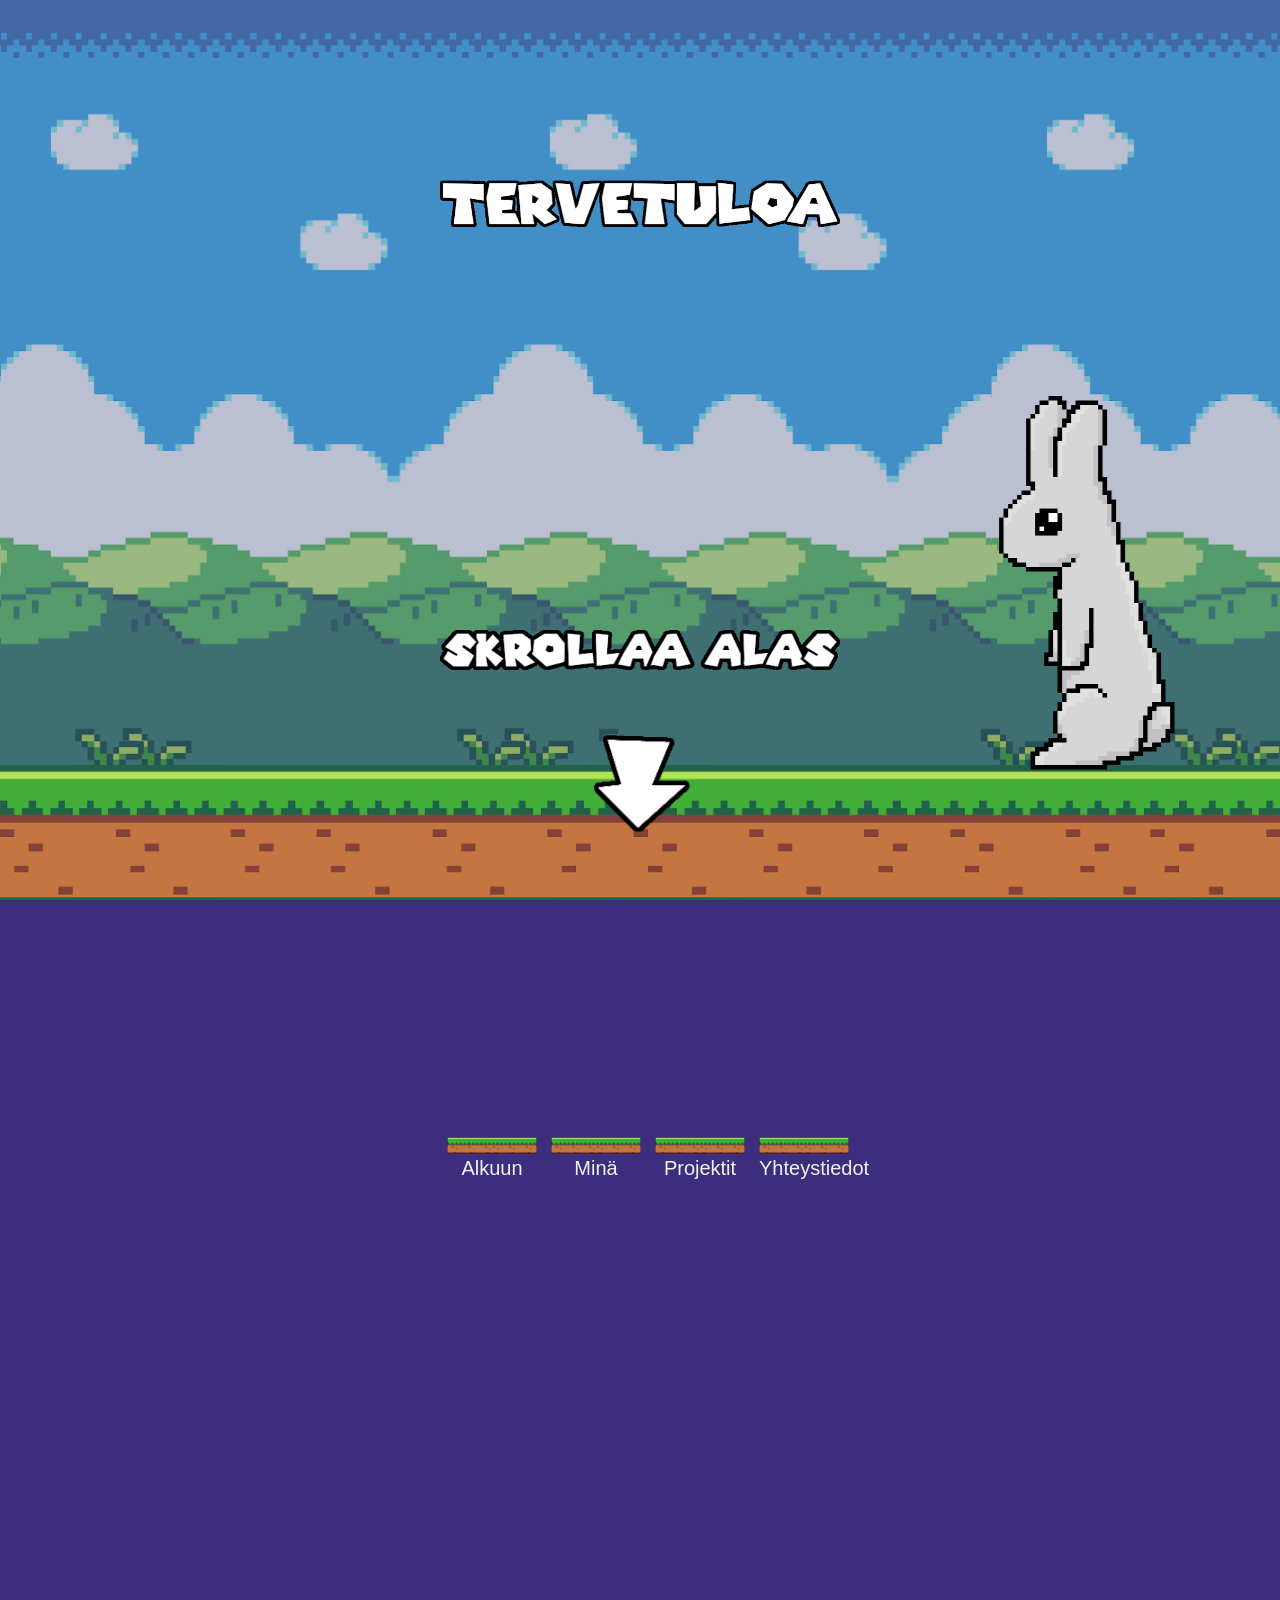
<file: Index.html>
﻿<!DOCTYPE html>
<html lang="en">
<head>
    <meta name="viewport" content="width=device-width, initial-scale=1.0, maximum-scale=0.75, minimum-scale=0.75">
    <title>Siiri Helin</title>

    <style>
        /* Place the navbar at the bottom of the page, and make it stick */
        .navbar {
            /*background-color: #*/
            overflow: hidden;
            position: fixed;
            bottom: 0;
            width: 100%;
            text-align: center;
            left: calc(50vw - 150pt);
        }

            /* Style the links inside the navigation bar */
            .navbar a {
                background: url("img/taso.png");
                background-size: contain;
                background-repeat: no-repeat;
                float: left;
                display: block;
                color: #f2f2f2;
                text-align: center;
                width: 10vh;
                padding: 20px 0px 20px 0px;
                margin-left: 7px;
                margin-right: 7px;
                text-decoration: none;
                font-size: 20px;
            }

                /* Change the color of links on hover */
                .navbar a:hover {
                    background-color: #ddd;
                    color: black;
                }

                /* Add a green background color to the active link */
                .navbar a.active {
                    background-color: #4CAF50;
                    color: white;
                }

            /* Hide the link that should open and close the navbar on small screens */
            .navbar .icon {
                display: none;
            }

        /* When the screen is less than 600 pixels wide, hide all links, except for the first one ("Home"). Show the link that contains should open and close the navbar (.icon) */
        @media screen and (max-width: 600px) {
            /*.navbar a:not(:first-child) {
                display: none;
            }*/

            /*.navbar {
                padding-left: 0%;
                padding-right: 0%;
            }*/

            .navbar a {
                display: none;
            }

                .navbar a.icon {
                    float: left;
                    display: block;
                }
        }

        /* The "responsive" class is added to the navbar with JavaScript when the user clicks on the icon. This class makes the navbar look good on small screens (display the links vertically instead of horizontally) */
        @media screen and (max-width: 600px) {
            .navbar.responsive a.icon {
                /*position: absolute;
                right: 0;*/
                float: left;
                bottom: 0;
            }

            .navbar.responsive a {
                float: none;
                display: block;
                text-align: center;
            }
        }

        body, html {
            margin: 0;
            padding: 0;
            color: #F3F4F5;
            background: #3c2d7f;
            overflow-x: hidden;
            height: 1000vh;
            font-family: 'Montserrat', sans-serif;
            text-size-adjust: none;
            -webkit-text-size-adjust: none;
            -moz-text-size-adjust: none;
            -ms-text-size-adjust: none;
        }

        /*.lax {transition: transform .1s;}*/

        #main {
            opacity: 0;
            transition: opacity 200ms;
        }

            #main.loaded {
                opacity: 1;
            }

        #maisema {
            width: 100vw;
            height: 85vh;
            background: url("img/tausta.jpg");
            background-size: cover;
            position: fixed;
            opacity: 0.7;
            top: 0;
        }

        #maa {
            width: 100vw;
            height: 15vh;
            background: url("img/kävelytaso.png");
            background-size: 250vh;
            position: fixed;
            /*top: 80vh;*/
            bottom: 0vh;
        }

        #pupu {
            width: 100vw;
            height: 50vh;
            background: url(img/pupu.gif) no-repeat center top;
            background-size: 50vh;
            background-repeat: no-repeat;
            position: fixed;
            top: 42vh;
            /*bottom:2vh;*/
            /*left: calc(70vw - 150pt);*/
        }

        #muuri {
            width: 80vh;
            height: 100vh;
            background: url(img/kaksiseinää.png) no-repeat center top;
            /*background-size: 50vh;*/
            background-size: contain;
            background-repeat: no-repeat;
            position: fixed;
            top: 17vh;
            /*bottom:2vh;*/
            left: calc(0 - 150pt);
        }

        #projektirpg {
            background: url(img/projektirpg.gif) no-repeat center top;
            width: 42vh;
            height: 100vh;
            /*background: url(img/korkeaseinä.png) no-repeat center top;*/
            /*background-size: 50vh;*/
            background-size: contain;
            background-repeat: no-repeat;
            position: fixed;
            top: 7vh;
            /*bottom:2vh;*/
            left: calc(0 - 150pt);
        }

        #projektikanitietokanta {
            background: url(img/kanitietokanta.png) no-repeat center top;
            width: 42vh;
            height: 100vh;
            /*background: url(img/korkeaseinä.png) no-repeat center top;*/
            /*background-size: 50vh;*/
            background-size: contain;
            background-repeat: no-repeat;
            position: fixed;
            top: 7vh;
            /*bottom:2vh;*/
            left: calc(0 - 150pt);
        }

        #paperi {
            /*position:fixed;*/
            width: 35vh;
            height: 35vh;
            margin-left: 43vh;
            margin-right: auto;
            margin-top: 7vh;
            margin-bottom: 20vh;
            font-size: large;
            background: url(img/paperi.png) no-repeat center top;
            background-size: contain;
            background-repeat: no-repeat;
        }

        #tervetuloa {
            width: 300pt;
            height: 100pt;
            background: url(img/tervetuloateksti.png) no-repeat center top;
            background-size: contain;
            position: fixed;
            top: 20vh;
            left: calc(50vw - 150pt);
            /*z-index: 200;*/
        }

        #skrollaa {
            width: 300pt;
            height: 100pt;
            background: url(img/skrollaateksti.png) no-repeat center top;
            background-size: contain;
            position: fixed;
            top: 70vh;
            left: calc(50vw - 150pt);
            /*z-index: 200;*/
        }

        #nuoli {
            width: 300pt;
            height: 100pt;
            background: url(img/nuoli.gif) no-repeat center top;
            background-size: contain;
            position: fixed;
            top: 80vh;
            left: calc(50vw - 150pt);
            /*z-index: 200;*/
        }

        #badge {
            /*width: 100vw;
            height: 50vh;
            background: url(img/badge.png) no-repeat center top;
            background-size: 40vh 40vh;
            background-repeat: no-repeat;
            position: fixed;
            top: 10vh;*/
            text-align: center;
            width: 30vh;
            height: 30vh;
            margin-left: 1vh;
            /*margin-right: 5vh;*/
            margin-top: 7vh;
            padding: 3.5vh;
            font-size: 2.2vh;
            background: url(img/badge.png) no-repeat center top;
            position: fixed;
            background-size: contain;
            background-repeat: no-repeat;
        }

        #muuriteksti {
            /*position:fixed;*/
            width: 35vh;
            height: 50vh;
            margin-left: auto;
            margin-right: auto;
            margin-top: 4vh;
            font-size: 2.2vh;
            text-align: center;
        }

        #pilvi {
            width: 100vw;
            height: 33vh;
            background: url("img/pilvi.png");
            background-size: contain;
            background-repeat: no-repeat;
            position: fixed;
            top: 20vh;
            left: calc(20vw - 150pt);
        }

        #github {
            width: 20vh;
            height: 20vh;
            top: 12vh;
            left: 11vh;
            position: fixed;
            /*margin-right:4vh;*/
        }

        #linkedin {
            width: 25vh;
            height: 20vh;
            top: 12vh;
            left: 26vh;
            position: fixed;
            margin-left: 4vh;
        }

        #puhekupla {
            top: 12vh;
            text-align: center;
            width: 50vh;
            height: 60vh;
            margin-left: 1vh;
            margin-top: 7vh;
            padding: 3.5vh;
            color: black;
            font-size: 2.2vh;
            background: url(img/puhekupla.png) no-repeat center top;
            position: fixed;
            background-size: contain;
            background-repeat: no-repeat;
        }

        #esittelykupla {
            top: 12vh;
            text-align: center;
            width: 45vh;
            height: 60vh;
            margin-left: 1vh;
            margin-top: 7vh;
            padding: 3.5vh;
            color: black;
            font-size: 2.2vh;
            background: url(img/esittelykupla.png) no-repeat center top;
            position: fixed;
            background-size: contain;
            background-repeat: no-repeat;
        }

        #kukaolen {
            top: 12vh;
            text-align: center;
            width: 45vh;
            height: 60vh;
            margin-left: 1vh;
            margin-top: 7vh;
            padding: 3.5vh;
            color: black;
            font-size: 2.2vh;
            background: url(img/vapaa-aikakupla.png) no-repeat center top;
            position: fixed;
            background-size: contain;
            background-repeat: no-repeat;
        }

        #projektiesittely {
            top: 52vh;
            text-align: center;
            width: 40vh;
            height: 20vh;
            /*margin-left: 1vh;*/
            margin-top: 7vh;
            padding: 3.5vh;
            color: black;
            font-size: 2.2vh;
            background: url(img/projektiesittely.png) no-repeat center top;
            position: fixed;
            background-size: contain;
            background-repeat: no-repeat;
        }

        #yhteystiedot {
            top: 12vh;
            text-align: center;
            width: 45vh;
            height: 60vh;
            margin-top: 7vh;
            padding: 3.5vh;
            color: black;
            font-size: 2.2vh;
            background: url(img/juoksupuhekupla.png) no-repeat center top;
            position: fixed;
            background-size: contain;
            background-repeat: no-repeat;
        }

        #taidot {
            position: absolute;
            top: 140%;
            /*top: calc(100vw - 150pt);*/
        }
    </style>

    <script src="./lib/lax.min.js"></script>

    <script type="text/javascript">
        window.onload = function () {
            document.getElementById("main").classList.add("loaded")

            lax.setup()

            const update = () => {
                lax.update(window.scrollY)
                window.requestAnimationFrame(update)

            }

            window.requestAnimationFrame(update)
        }
    </script>
    <script>
        window.addEventListener("resize", function () {
            lax.updateElements()
        });
    </script>
</head>

<body>
    <div id="main">
        <div id="header" class="section">

            <div id="maisema"
                 class="lax"
                 data-lax-bg-pos-x="0 0, 10000 -800 | loop=10000">
            </div>

            <div id="maa"
                 class="lax"
                 data-lax-bg-pos-x="0 0, 7000 -8000| loop=7000">
            </div>

            <div id="pupu"
                 data-lax-translate-x="0 350, 1200 -elw"
                 class="lax"></div>

            <div id="tervetuloa" class="lax"
                 data-lax-translate-y="0 0, 300 -elw"></div>

            <div id="skrollaa" class="lax"
                 data-lax-translate-y="0 0, 200 500"></div>

            <div id="nuoli" class="lax"
                 data-lax-translate-y="0 0, 200 350"></div>

            <div id="muuri" data-lax-translate-x="0 4000, 1300 -elw" class="lax">

                <div id="badge">
                    Hei! Nimeni on Siiri.
                    <br />
                    <br />
                    Olen aloitteleva C#-ohjelmoija, jonka intohimona on peliala sekä sulautetut järjestelmät.
                    Valmistuin AW Academyn C#.NET-luokalta joulukuussa 2019 ja työskentelen tällä hetkellä Academic Workilla
                    Junior IT-konsulttina.
                </div>
                <div id="paperi"></div>
            </div>

            <!--<div id="badge"
                 data-lax-translate-x="0 0, 360 -elw"
                 class="lax">
                <div id="oikealla">
                    hihii hehee hohoo huhuu hahaa hihii hehee hohoo huhuu hahaa hihii hehee hohoo huhuu hahaa hihii hehee hohoo huhuu hahaa
                </div>
            </div>-->

            <div id="pilvi"
                 class="lax"
                 data-lax-translate-x="0 8500, 1500 -elw">
                <div id="github">
                    <a href="https://github.com/siirilydia/">
                        <img src="img/GitHub-Mark-120px-plus.png" no-repeat center top height="100" width="100" ; />
                    </a>
                </div>
                <div id="linkedin">
                    <a href="https://www.linkedin.com/in/siiri-helin-358a06174/">
                        <img src="img/LI-In-Bug.png" no-repeat center top height="100" width="100" ; />
                    </a>
                </div>
            </div>

            <a id="taidot"></a>
            <div id="puhekupla" data-lax-translate-x="0 7500, 1600 -elw" class="lax">
                Minulle on tuttua:
                <br />
                <br />
                <br />
                <br />
                <br />
                <br />
                <br />
                <br />
                <br />
                <br />
                <br />
                Työn alla:

            </div>

            <div id="esittelykupla" data-lax-translate-x="0 5500, 2000 -elw" class="lax">
                Päätin vaihtaa IT-alaan tehtyäni 7 vuotta töitä kokkina. Minusta tuntui usein siltä, että en pääse
                hyödyntämään siellä kaikkea potentiaaliani. Rakastan pohtia monimutkaisia ongelmia ja löytää niihin ratkaisuja -
                IT-ala kuulosti minulle täydelliseltä vaihtoehdolta.
                AW Academyyn opiskelijaksi pääseminen olikin yksi elämäni suurimmista saavutuksista.
                <br />
                <br />
                Kokin töistä käteen on jäänyt korkea työmoraali ja oman työpanoksen sekä vastuun arvostaminen.
                Uusi ala tuo toki mukanaan paljon haasteita, mutta niitä minä lähdinkin jahtaamaan. En ole katunut valintaani hetkeäkään
                ja yllätänkin itseni jatkuvasti pohtimasta, että mitä uutta voisin opetella seuraavaksi.
                <br />
                <br />
            </div>

            <div id="kukaolen" data-lax-translate-x="0 7000, 2400 -elw" class="lax">
                Vapaa-aikani kuluu pääosin kotona pupuja paijaten
                ja pelejä pelaten. Pelaan myös säännöllisesti pöytäroolipeliä kavereideni kanssa - se onkin yksi lempiharrastuksistani.
                <br />
                <br />
                10 vuoden kuluttua toivon löytäväni itseni työskentelemässä joko pelien tai sulautettujen järjestelmien parissa. Minua on aina
                kiehtonut erilaiset laitteet ja miten ne toimivat - missä kaikkialla on koodia, jota emme näe? Suosikkipelejäni pelatessa tulee
                myös usein pohdittua, että kuinka paljon työtä tämän eteen on tehty? Ja miten hienoa olisi, jos minä olisinkin se mystinen
                supersankari kaiken takana, joka saa asiat toimimaan kuin taikuudella!
                <br />
                <br />

            </div>
            <div id="projektiesittely" data-lax-translate-x="0 6000, 2700 -elw" class="lax">
                Tässä hieman projekteistani:
            </div>


            <div id="projektirpg" data-lax-translate-x="0 9000, 2800 -elw" class="lax">
                <div id="muuriteksti">
                    <br />
                    <h4>2D RPG-peli</h4>
                    <br />
                    Teknologiat:
                    <br />
                    <br />
                    C#
                    <br />
                    Unity
                    <br />
                    <br />
                    Opiskelua takana: 10 viikkoa
                    <br />
                    <br />
                    <a href="https://github.com/Leftythefish/RPG-Adventure">GitHub</a>
                    <br />
                    <a href="2DRPG.html">Lisätietoja</a>
                    <br />
                </div>
            </div>
            <div id="projektikanitietokanta" data-lax-translate-x="0 10000, 3000 -elw" class="lax">
                <div id="muuriteksti">
                    <br />
                    <h4>Tietokanta kaninkasvattajille</h4>
                    <br />
                    Teknologiat:
                    <br />
                    <br />
                    C# MVC
                    <br />
                    SQL
                    <br />
                    Azure
                    <br />
                    Javascript
                    <br />
                    <br />
                    Opiskelua takana: 14 viikkoa
                    <br />
                    <br />
                    <a href="https://github.com/siirilydia/KaniTietoKanta">GitHub</a>
                    <br />
                    <!--<a href="#" name="skrollaa">Lisätietoja</a>-->
                    <!--<a href="2DRPG.html">Lisätietoja</a>-->

                    <br />
                </div>
            </div>

            <div id="yhteystiedot" data-lax-translate-x="0 15000, 3200 -elw" class="lax">
                <br />
                <br />
                <br />
                <b>Ota yhteyttä!</b>
                <br />
                <br />
                siiri.lydia@hotmail.com
                <br />
                <br />
                +358408448297
                <br />

            </div>
            <div class="navbar lax" id="myNavbar" data-lax-translate-y="100 300, 300 0">
                <a href="javascript:void(0);" onclick="scrollPaska(0,1050)">Alkuun</a>
                <a href="javascript:void(0);" onclick="scrollPaska(0,1828)">Minä</a>
                <a href="javascript:void(0);" onclick="scrollPaska(0,2500)">Projektit</a>
                <a href="javascript:void(0);" onclick="scrollPaska(0,3080)">Yhteystiedot</a>
                <a href="javascript:void(0);" class="icon" onclick="myFunction()">Valikko</a>
            </div>
        </div>
    </div>


    <script>
        function scrollPaska(x, a) {
            window.scrollTo(x, a);
        }

        /* Toggle between adding and removing the "responsive" class to the navbar when the user clicks on the icon */
        function myFunction() {
            var x = document.getElementById("myNavbar");
            if (x.className === "navbar lax") {
                x.className += " responsive";
                
            } else {
                x.className = "navbar lax";
            }

            //myFunction();

        }

    </script>

</body>
</html>
</file>
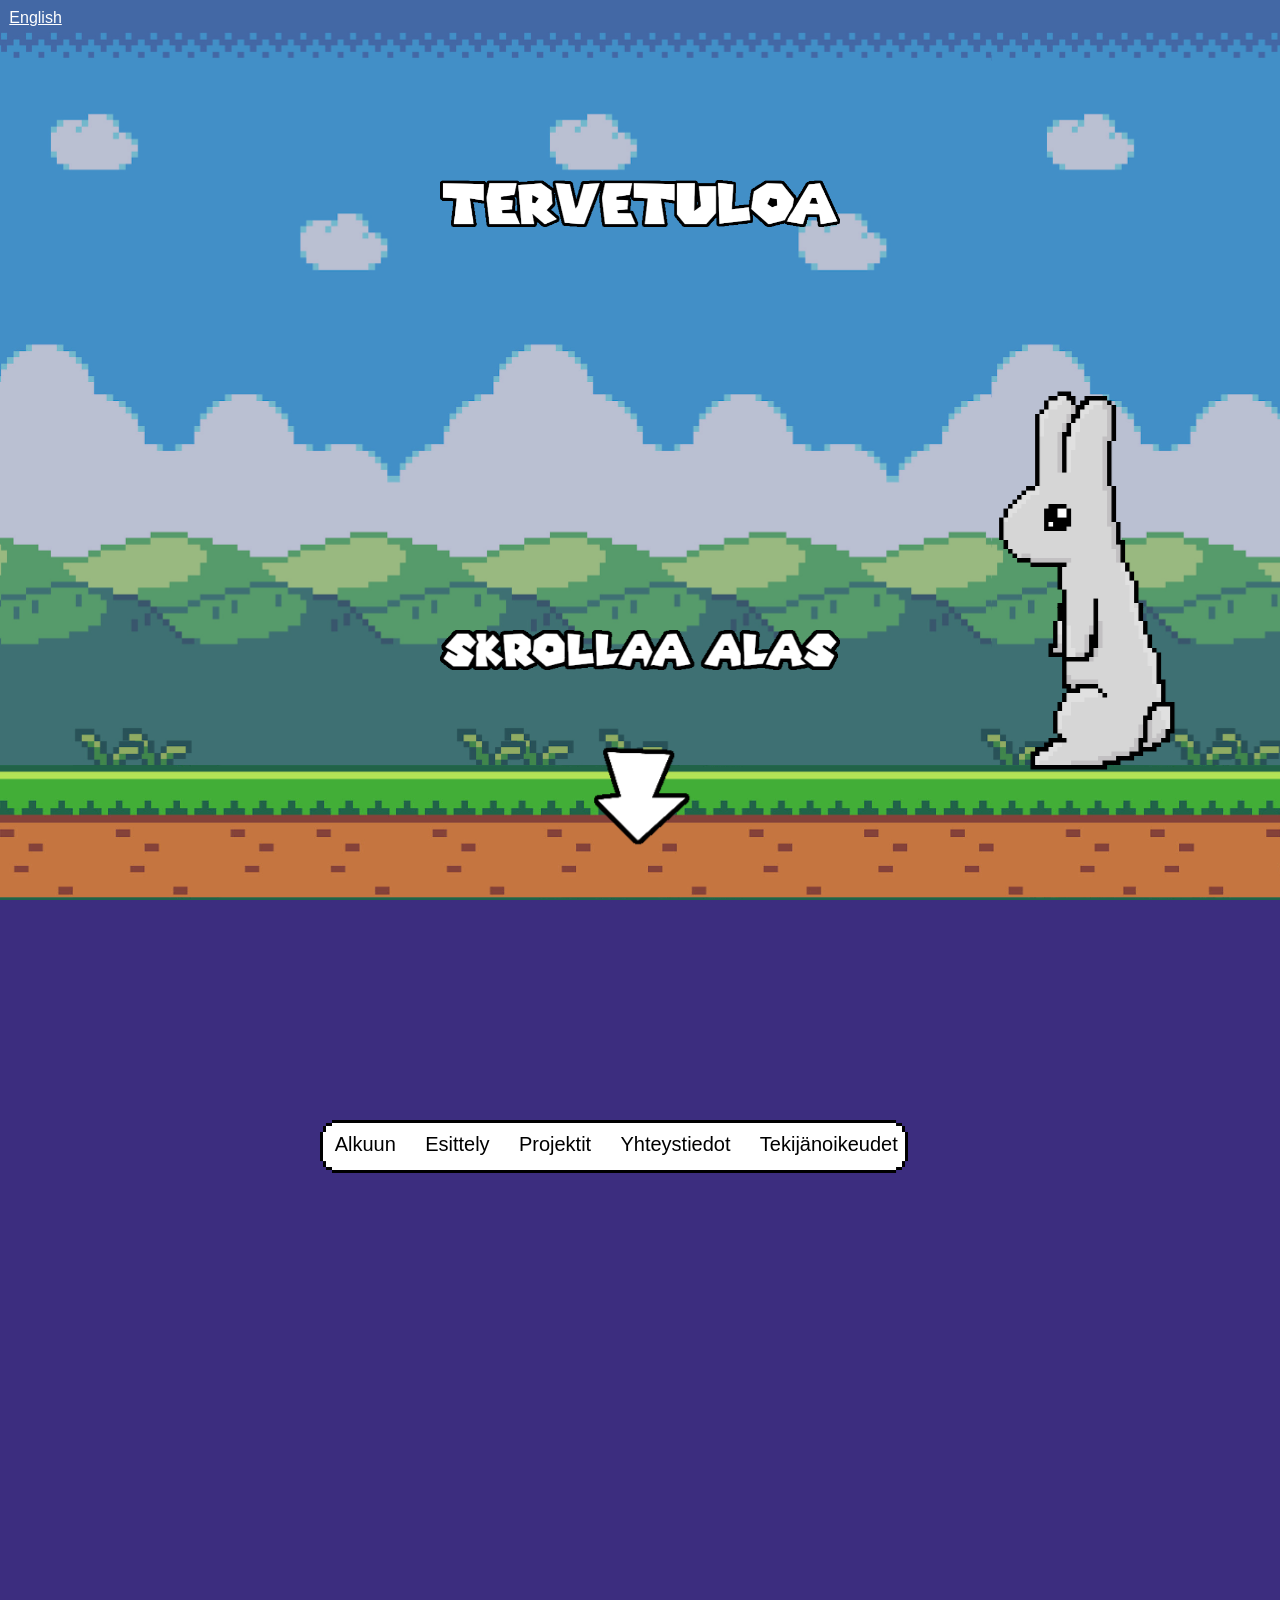
<file: index.html>
﻿<!DOCTYPE html>
<html lang="en">
<head>
    <!-- Global site tag (gtag.js) - Google Analytics -->
    <script async src="https://www.googletagmanager.com/gtag/js?id=UA-159259639-1"></script>
    <script>
        window.dataLayer = window.dataLayer || [];
        function gtag() { dataLayer.push(arguments); }
        gtag('js', new Date());

        gtag('config', 'UA-159259639-1');
    </script>


    <meta name="viewport" content="width=device-width, initial-scale=1.0, maximum-scale=0.75, minimum-scale=0.75">
    <title>Siiri Helin</title>

    <!-- #region Style -->
    <style>
        /* Place the navbar at the bottom of the page, and make it stick */
        .navbar {
            background: url("img/valikko.png");
            background-size: contain;
            background-repeat: no-repeat;
            overflow: hidden;
            position: fixed;
            bottom: 0;
            width: 600pt;
            height: 40pt;
            text-align: center;
            left: calc(50vw - 240pt);
            margin-bottom: 20pt;
        }

            /* Style the links inside the navigation bar */
            .navbar a {
                float: left;
                display: block;
                color: #000000;
                text-align: center;
                padding: 10pt 11pt 3pt 11pt;
                margin-bottom: 20px;
                text-decoration: none;
                font-size: 20px;
            }

                /* Change the color of links on hover */
                .navbar a:hover {
                    /*background-color: #ddd;
                    color: black;*/
                }

                /* Add a green background color to the active link */
                .navbar a.active {
                    /*background-color: #4CAF50;
                    color: white;*/
                }

            /* Hide the link that should open and close the navbar on small screens */
            .navbar .icon {
                display: none;
                padding: 3pt 15pt 3pt 15pt;
                margin-left: 5pt;
                margin-right: 10pt;
            }

        /* When the screen is less than 675 pixels wide, hide all links, except for the first one ("Home"). Show the link that contains should open and close the navbar (.icon) */
        @media screen and (max-width: 675px) {

            .navbar {
                background: none;
                left: 10pt;
                margin-bottom: 10pt;
            }

                .navbar a {
                    display: none;
                }

                    .navbar a.icon {
                        background: url("img/valikkoalas.png");
                        background-size: contain;
                        background-repeat: no-repeat;
                        width: 90pt;
                        height: 35pt;
                        display: block;
                        float: left;
                        padding: 11pt 15pt 11pt 10pt;
                    }
        }

        /* The "responsive" class is added to the navbar with JavaScript when the user clicks on the icon. This class makes the navbar look good on small screens (display the links vertically instead of horizontally) */
        @media screen and (max-width: 675px) {


            .navbar.responsive a {
                width: 90pt;
                float: none;
                display: block;
                text-align: center;
                padding: 10pt 10pt 10pt 14pt;
                margin-bottom: 0pt;
            }

                .navbar.responsive a.icon {
                    background: none;
                    /*float: left;*/
                    display: block;
                    width: 90pt;
                    /*height: 35pt;*/
                    margin-bottom: 0px;
                    /*padding: 10pt 10pt 10pt 10pt;*/
                }

            .navbar.responsive {
                background: url("img/valikkoylös.png");
                background-size: contain;
                background-repeat: no-repeat;
                overflow: hidden;
                position: fixed;
                bottom: 0;
                width: 130pt;
                height: 230pt;
                text-align: center;
                margin-bottom: 10pt;
                padding-top: 15pt;
            }
        }

        body, html {
            margin: 0;
            padding: 0;
            color: #F3F4F5;
            background: #3c2d7f;
            overflow-x: hidden;
            height: 5500px;
            font-family: 'Montserrat', sans-serif;
            text-size-adjust: none;
            -webkit-text-size-adjust: none;
            -moz-text-size-adjust: none;
            -ms-text-size-adjust: none;
        }

        .lax {
            transition: transform .1s;
        }

        #main {
            opacity: 0;
            transition: opacity 200ms;
        }

            #main.loaded {
                opacity: 1;
            }

        #maisema {
            width: 100vw;
            height: 85vh;
            background: url("img/tausta.jpg");
            background-size: cover;
            position: fixed;
            opacity: 0.7;
            top: 0;
        }

        #maa {
            width: 100vw;
            height: 15vh;
            background: url("img/kävelytaso.png");
            background-size: 250vh;
            position: fixed;
            top: 85vh;
        }

        #kieli {
            position: fixed;
            padding: 7pt;
            /*top: calc(100vw - 150pt);*/
        }

            #kieli a {
                color: white;
            }

        #pupu {
            width: 100vw;
            height: 50vh;
            background: url(img/pupu.gif) no-repeat center top;
            background-size: 50vh;
            background-repeat: no-repeat;
            position: fixed;
            top: 42vh;
        }

        #muuri {
            width: 80vh;
            height: 100vh;
            background: url(img/kaksiseinää.png) no-repeat center top;
            background-size: contain;
            background-repeat: no-repeat;
            position: fixed;
            top: 17vh;
            left: calc(0 - 150pt);
        }

        #projektirpg {
            background: url(img/projektirpg.gif) no-repeat center top;
            width: 42vh;
            height: 100vh;
            background-size: contain;
            background-repeat: no-repeat;
            position: fixed;
            top: 7vh;
            left: calc(0 - 150pt);
        }

            #projektirpg a {
                color: #ffffff;
            }

        #projektikanitietokanta {
            background: url(img/kanitietokanta.png) no-repeat center top;
            width: 42vh;
            height: 100vh;
            background-size: contain;
            background-repeat: no-repeat;
            position: fixed;
            top: 7vh;
            left: calc(0 - 150pt);
        }

            #projektikanitietokanta a {
                color: #ffffff;
            }

        #projektiaforismi {
            background: url(img/aforismitausta.gif) no-repeat center top;
            width: 42vh;
            height: 100vh;
            background-size: contain;
            background-repeat: no-repeat;
            position: fixed;
            top: 7vh;
            left: calc(0 - 150pt);
        }

            #projektiaforismi a {
                color: #ffffff;
            }

        #paperi {
            width: 35vh;
            height: 35vh;
            margin-left: 43vh;
            margin-right: auto;
            margin-top: 7vh;
            margin-bottom: 20vh;
            font-size: large;
            background: url(img/paperi.png) no-repeat center top;
            background-size: contain;
            background-repeat: no-repeat;
        }

        #tervetuloa {
            width: 300pt;
            height: 100pt;
            background: url(img/tervetuloateksti.png) no-repeat center top;
            background-size: contain;
            position: fixed;
            top: 20vh;
            left: calc(50vw - 150pt);
        }

        #skrollaa {
            width: 300pt;
            height: 100pt;
            background: url(img/skrollaateksti.png) no-repeat center top;
            background-size: contain;
            position: fixed;
            top: 70vh;
            left: calc(50vw - 150pt);
        }

        #nuoli {
            width: 300pt;
            height: 100pt;
            background: url(img/nuoli.gif) no-repeat center top;
            background-size: contain;
            position: fixed;
            top: 80vh;
            left: calc(50vw - 150pt);
        }

        #badge {
            text-align: center;
            width: 30vh;
            height: 30vh;
            margin-left: 1vh;
            /*margin-right: 5vh;*/
            margin-top: 7vh;
            padding: 3.5vh;
            font-size: 2vh;
            background: url(img/badge.png) no-repeat center top;
            position: fixed;
            background-size: contain;
            background-repeat: no-repeat;
        }

         #badge a {
                color: #ffffff;
            }

        #muuriteksti {
            width: 35vh;
            height: 50vh;
            margin-left: auto;
            margin-right: auto;
            margin-top: 4vh;
            font-size: 2.2vh;
            text-align: center;
        }

        #pilvi {
            width: 100vw;
            height: 33vh;
            background: url("img/pilvi.png");
            background-size: contain;
            background-repeat: no-repeat;
            position: fixed;
            top: 20vh;
            left: calc(20vw - 150pt);
        }

        #github {
            width: 20vh;
            height: 20vh;
            top: 12vh;
            left: 11vh;
            position: fixed;
            /*margin-right:4vh;*/
        }

        #linkedin {
            width: 25vh;
            height: 20vh;
            top: 12vh;
            left: 26vh;
            position: fixed;
            margin-left: 4vh;
        }

        #puhekupla {
            top: 12vh;
            text-align: center;
            width: 50vh;
            height: 60vh;
            margin-left: 1vh;
            margin-top: 7vh;
            padding: 3.5vh;
            color: black;
            font-size: 2.2vh;
            background: url(img/puhekupla.png) no-repeat center top;
            position: fixed;
            background-size: contain;
            background-repeat: no-repeat;
        }

        #esittelykupla {
            top: 12vh;
            text-align: center;
            width: 45vh;
            height: 60vh;
            margin-left: 1vh;
            margin-top: 7vh;
            padding: 3.5vh;
            color: black;
            font-size: 2vh;
            background: url(img/esittelykupla.png) no-repeat center top;
            position: fixed;
            background-size: contain;
            background-repeat: no-repeat;
        }

        #kukaolen {
            top: 12vh;
            text-align: center;
            width: 45vh;
            height: 60vh;
            margin-left: 1vh;
            margin-top: 7vh;
            padding: 3.5vh;
            color: black;
            font-size: 2vh;
            background: url(img/vapaa-aikakupla.png) no-repeat center top;
            position: fixed;
            background-size: contain;
            background-repeat: no-repeat;
        }

        #projektiesittely {
            top: 49vh;
            text-align: center;
            width: 38vh;
            height: 17vh;
            /*margin-left: 2vh;
            margin-right: 2vh;*/
            margin-top: 7vh;
            /*padding: 3.5vh;*/
            padding: 3vh 5vh 10vh 5vh;
            color: black;
            font-size: 2.2vh;
            background: url(img/projektiesittely.png) no-repeat center top;
            position: fixed;
            background-size: contain;
            background-repeat: no-repeat;
        }

        #yhteystiedot {
            top: 12vh;
            text-align: center;
            width: 45vh;
            height: 60vh;
            margin-top: 7vh;
            padding: 3.5vh;
            color: black;
            font-size: 2.2vh;
            background: url(img/juoksupuhekupla.png) no-repeat center top;
            position: fixed;
            background-size: contain;
            background-repeat: no-repeat;
        }

        #taidot {
            position: absolute;
            top: 140%;
            /*top: calc(100vw - 150pt);*/
        }

        .nukkupupe {
            background: url(img/nukkupupu.gif) no-repeat center top;
            width: 35vh;
            height: 35vh;
            background-size: contain;
            background-repeat: no-repeat;
            position: fixed;
            top: 52vh;
            left: calc(90vw - 50pt);
        }

        .nukkupupelove {
            background: url(img/nukkupupulove.gif) no-repeat center top;
            width: 35vh;
            height: 35vh;
            background-size: contain;
            background-repeat: no-repeat;
            position: fixed;
            top: 52vh;
            left: calc(90vw - 50pt);
        }

        .nukkupupelovelove {
            background: url(img/nukkupupulovelove.gif) no-repeat center top;
            width: 35vh;
            height: 35vh;
            background-size: contain;
            background-repeat: no-repeat;
            position: fixed;
            top: 52vh;
            left: calc(90vw - 50pt);
        }
    </style>

    <!-- #endregion -->
    <!-- #region Script -->
    <script src="./lib/lax.min.js"></script>

    <script type="text/javascript">
        window.onload = function () {
            document.getElementById("main").classList.add("loaded")

            lax.setup()

            const update = () => {
                lax.update(window.scrollY)
                window.requestAnimationFrame(update)

            }

            window.requestAnimationFrame(update)
        }
    </script>
    <script>
        window.addEventListener("resize", function () {
            lax.updateElements()
        });
    </script>
    <!-- #endregion -->
</head>

<body>
    <div id="main">
        <div id="header" class="section">

            <div id="maisema"
                 class="lax"
                 data-lax-bg-pos-x="0 0, 10000 -800 | loop=10000">
            </div>

            <div id="maa"
                 class="lax"
                 data-lax-bg-pos-x="0 0, 7000 -8000| loop=7000">
            </div>

            <div id="pupu"
                 data-lax-translate-x="0 350, 1200 -elw"
                 class="lax"></div>

            <div id="tervetuloa" class="lax"
                 data-lax-translate-y="0 0, 300 -600"></div>

            <div id="skrollaa" class="lax"
                 data-lax-translate-y="0 0, 200 600"></div>

            <div id="nuoli" class="lax"
                 data-lax-translate-y="0 0, 200 350"></div>

            <div id="muuri" data-lax-translate-x="0 4000, 1300 -elw" class="lax">

                <div id="badge">
                    Hei! Nimeni on Siiri.
                    <br />
                    <br />
                    Olen juniortason ohjelmoija ja etsin tällä hetkellä ensimmäistä työpaikkaani.
                    Valmistuin AW Academyn C#.NET-luokalta joulukuussa 2019 ja sen jälkeen olen jatkanut itsenäisesti opiskelua mm. C++ ja Arduinon parissa.
                    <br />
                    <br />
                    <a href="/pdf/CV - Siiri Helin (fi).pdf" download>
                        Lataa CV:ni tästä
                    </a>
                </div>
                <div id="paperi"></div>
            </div>

            <!--<div id="badge"
         data-lax-translate-x="0 0, 360 -elw"
         class="lax">
        <div id="oikealla">
            hihii hehee hohoo huhuu hahaa hihii hehee hohoo huhuu hahaa hihii hehee hohoo huhuu hahaa hihii hehee hohoo huhuu hahaa
        </div>
    </div>-->

            <div id="pilvi"
                 class="lax"
                 data-lax-translate-x="0 8500, 1500 -elw">
                <div id="github">
                    <a href="https://github.com/siirilydia/">
                        <img src="img/GitHub-Mark-120px-plus.png" no-repeat center top height="100" width="100" ; />
                    </a>
                </div>
                <div id="linkedin">
                    <a href="https://www.linkedin.com/in/siiri-helin-358a06174/">
                        <img src="img/LI-In-Bug.png" no-repeat center top height="100" width="100" ; />
                    </a>
                </div>
            </div>

            <a id="taidot"></a>
            <div id="puhekupla" data-lax-translate-x="0 7500, 1600 -elw" class="lax">
                Minulle on tuttua:
                <br />
                <br />
                <br />
                <br />
                <br />
                <br />
                <br />
                <br />
                <br />
                <br />
                <br />
                Työn alla:

            </div>

            <div id="esittelykupla" data-lax-translate-x="0 5500, 2000 -elw" class="lax">
                Päätin vaihtaa IT-alaan tehtyäni 7 vuotta töitä kokkina, koska minusta tuntui usein siltä, että en pääse
                hyödyntämään siellä kaikkea potentiaaliani. Rakastan pohtia monimutkaisia ongelmia ja löytää niihin ratkaisuja -
                IT-ala kuulosti minulle täydelliseltä vaihtoehdolta.
                AW Academyyn opiskelijaksi pääseminen olikin yksi elämäni suurimmista saavutuksista.
                <br />
                <br />
                Kokin töistä käteen on jäänyt korkea työmoraali ja oman työpanoksen sekä vastuun arvostaminen.
                Uusi ala tuo toki mukanaan paljon haasteita, mutta niitä minä lähdinkin jahtaamaan. En ole katunut valintaani hetkeäkään
                ja yllätänkin itseni jatkuvasti pohtimasta, että mitä uutta voisin opetella seuraavaksi.
                <br />
                <br />
            </div>

            <div id="kukaolen" data-lax-translate-x="0 7000, 2400 -elw" class="lax">
                Vapaa-aikani kuluu pääosin kotona pupuja paijaten
                ja pelejä pelaten. Yksi lempiharrastuksistani on pöytäroolipelit ja haaveilen myös ratsastuksen aloittamisesta.
                Usko tai älä, olen silti 100% ekstrovertti.
                <br />
                <br />
                Minua on aina kiehtonut erilaisten laitteiden toiminta - missä kaikkialla on koodia, jota emme näe? Pelatessa tulee
                myös usein pohdittua, että kuinka paljon työtä tämän eteen on tehty. Olisi todella hienoa olla itse se koodaaja kaiken takana,
                joka saa asiat toimimaan kuin taikuudella!
                <br />
                <br />
                Viiden vuoden kuluttua toivon löytäneeni it-alalta hyvän suunnan, jossa pääsisin jatkuvasti kehittymään. Peliala
                sekä sulautetut järjestelmät kiinnostavat minua, mutta C#.NET ja SQL ovat olleet myös oikein mukavia työkavereita.
                <br />
                <br />

            </div>
            <div id="projektiesittely" data-lax-translate-x="0 6000, 2700 -elw" class="lax">
                Tässä hieman projekteistani, <br /> lisää löydät GitHubista!
            </div>


            <div id="projektirpg" data-lax-translate-x="0 9000, 2800 -elw" class="lax">
                <div id="muuriteksti">
                    <br />
                    <h4>2D RPG-peli</h4>
                    <br />
                    Teknologiat:
                    <br />
                    <br />
                    C#
                    <br />
                    Unity
                    <br />
                    <br />
                    Opiskelua takana: 10 viikkoa
                    <br />
                    <br />
                    <a href="https://github.com/Leftythefish/RPG-Adventure">GitHub</a>
                    <br />
                    <a href="2DRPG.html">Lisätietoja</a>
                    <br />
                </div>
            </div>
            <div id="projektikanitietokanta" data-lax-translate-x="0 10000, 3000 -elw" class="lax">
                <div id="muuriteksti">
                    <br />
                    <h4>Tietokanta kaninkasvattajille</h4>
                    Teknologiat:
                    <br />
                    <br />
                    C# MVC
                    <br />
                    SQL
                    <br />
                    Azure
                    <br />
                    Javascript
                    <br />
                    <br />
                    Opiskelua takana: 14 viikkoa
                    <br />
                    <br />
                    <a href="https://github.com/siirilydia/KaniTietoKanta">GitHub</a>
                    <br />
                    <a href="Kanitietokanta.html">Lisätietoja</a>
                    <br />
                    <!--<a href="#" name="skrollaa">Lisätietoja</a>-->
                    <!--<a href="2DRPG.html">Lisätietoja</a>-->
                    <br />
                </div>
            </div>
            <div id="projektiaforismi" data-lax-translate-x="0 11000, 3200 -elw" class="lax">
                <div id="muuriteksti">
                    <br />
                    <h4>Aforismigeneraattori</h4>
                    <br />
                    <br />
                    Teknologiat:
                    <br />
                    <br />
                    Arduino Starter Kit
                    <br />
                    Arduino IDE
                    <br />
                    <br />
                    <br />
                    <br />
                    <a href="https://github.com/siirilydia/ArduinoDailyAphorism">GitHub</a>
                    <br />
                    <a href="AforismiGeneraattori.html">Lisätietoja</a>
                    <br />
                    <br />
                </div>
            </div>

            <div id="yhteystiedot" data-lax-translate-x="0 16000, 3400 -elw" class="lax">
                <br />
                <br />
                <b>Ota yhteyttä!</b>
                <br />
                <br />
                <br />
                Sähköposti
                <br />
                <br />
                <a href="mailto:siiri.lydia@hotmail.com">siiri.lydia@hotmail.com</a>
                <br />
                <br />
                Puhelin
                <br />
                <br />
                <a href="tel:+358408448297">+358408448297</a>
                <br />
            </div>

            <div id="nukkupupe" class="lax nukkupupe" data-lax-translate-x="0 16000, 3500 -elw" onclick="paijaaPupua()"></div>

            <div class="navbar lax" id="myNavbar" data-lax-translate-y="100 300, 300 0">
                <a href="javascript:void(0);" onclick="scrollPaska(0,1050)">Alkuun</a>
                <a href="javascript:void(0);" onclick="scrollPaska(0,1828)">Esittely</a>
                <a href="javascript:void(0);" onclick="scrollPaska(0,2500)">Projektit</a>
                <a href="javascript:void(0);" onclick="scrollPaska(0,3290)">Yhteystiedot</a>
                <a href="Tekijänoikeudet.html">Tekijänoikeudet</a>
                <a href="javascript:void(0);" class="icon" onclick="myFunction()">Valikko</a>
            </div>

            <div id="kieli" class="lax" data-lax-translate-y="0 0, 0 0">
                <a href="Index-eng.html">English</a>
            </div>
        </div>
    </div>



    <script>

        function scrollPaska(x, a) {
            window.scrollTo(x, a);
            myFunction();
        }

        /* Toggle between adding and removing the "responsive" class to the navbar when the user clicks on the icon */
        function myFunction() {
            var x = document.getElementById("myNavbar");
            if (x.className === "navbar lax") {
                x.className += " responsive";

            } else {
                x.className = "navbar lax";
            }
        }

        function paijaaPupua() {
            var x = document.getElementById("nukkupupe");
            if (x.className === "lax nukkupupe" || x.className === "lax nukkupupelove") {
                x.className += "love";
            }
            else {
                if (x.className === "lax nukkupupelovelove") {
                    x.className = "lax nukkupupelove";
                }
            }
        }

    </script>

</body>
</html>
</file>
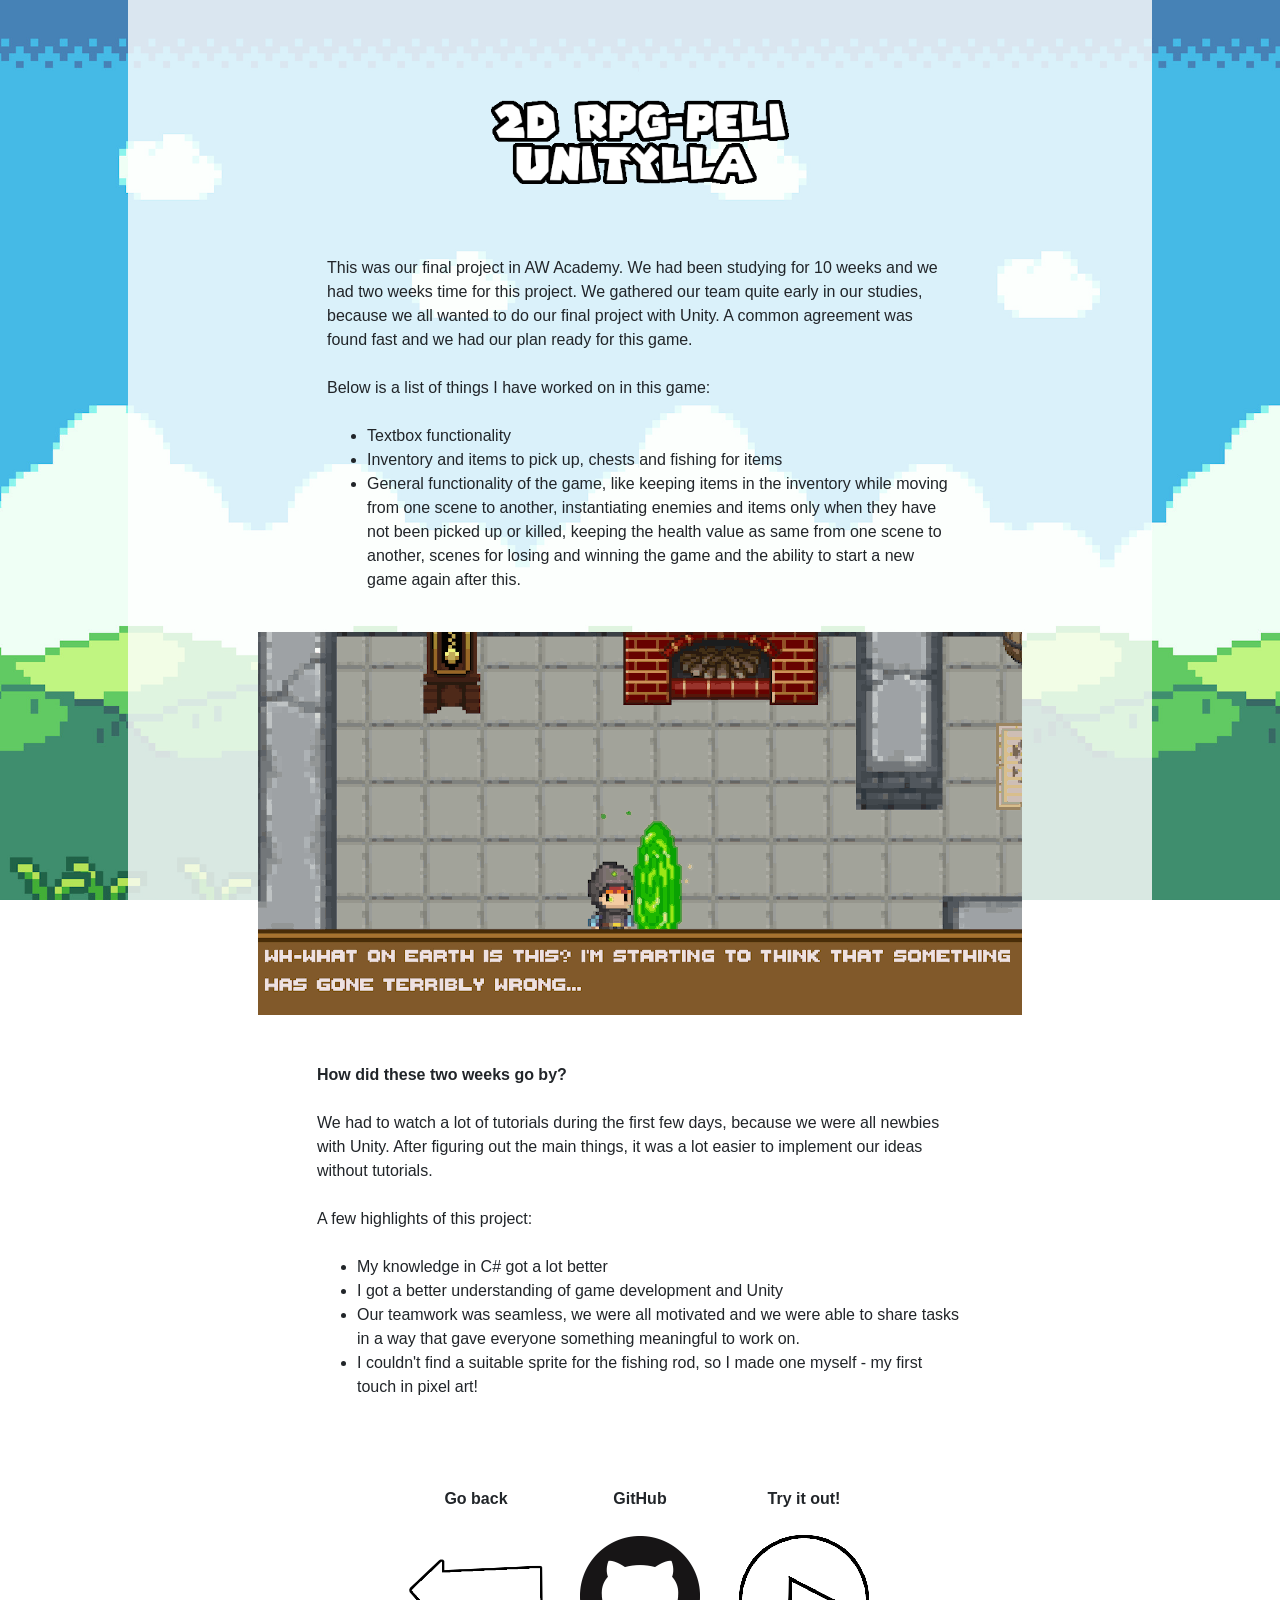
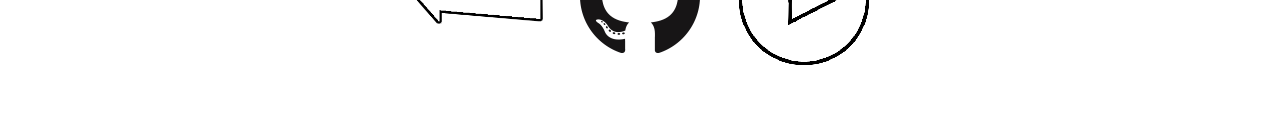
<file: 2DRPG -eng.html>
﻿<!DOCTYPE html>
<html>
<head>
    <meta name="viewport" content="width=device-width, initial-scale=1" />
    <title>2D RPG Game - Siiri Helin</title>
    <link rel="stylesheet" href="https://stackpath.bootstrapcdn.com/bootstrap/4.4.1/css/bootstrap.min.css" integrity="sha384-Vkoo8x4CGsO3+Hhxv8T/Q5PaXtkKtu6ug5TOeNV6gBiFeWPGFN9MuhOf23Q9Ifjh" crossorigin="anonymous">

</head>
<body id="tausta">
    <link href="Taustakuvaharjoitus.css" rel="stylesheet" />
    <div id="content">
        <div class="container">
            <div class="row">
                <div class="col-sm-4"></div>
                <div class="col-sm-4">
                    <img src="img/2drpgotsikko.png" />
                </div>
                <div class="col-sm-4"></div>
            </div>
            <br />
            <br />
            <br />
            <div class="row">
                <div class="col-sm-2"></div>
                <div class="col-md-8">
                    This was our final project in AW Academy. We had been studying for 10 weeks and we had two weeks time for this project. 
                    We gathered our team quite early in our studies, because we all wanted to do our final project with Unity. 
                    A common agreement was found fast and we had our plan ready for this game.
                    <br />
                    <br />
                    Below is a list of things I have worked on in this game:
                    <br />
                    <br />
                    <ul>
                        <li>Textbox functionality</li>
                        <li>Inventory and items to pick up, chests and fishing for items</li>
                        <li>
                            General functionality of the game, like keeping items in the inventory while moving from one scene 
                            to another, instantiating enemies and items only when they have not been picked up or killed, keeping 
                            the health value as same from one scene to another, scenes for losing and winning the game and the ability to 
                            start a new game again after this.
                        </li>
                    </ul>
                    <div class="col-sm-2"></div>
                </div>
                
                <div class="col-sm-12" style="display:table-cell; vertical-align:middle; text-align:center">
                    <br />
                    <img src="img/rpgkuvat.gif" />
                    <br />
                    <br />
                    <br />
                </div>
                <div class="row">
                    <div class="col-sm-2"></div>
                    <div class="col-sm-8">
                        <b>How did these two weeks go by?</b>
                        <br />
                        <br />
                        We had to watch a lot of tutorials during the first few days, because we were all newbies with Unity. 
                        After figuring out the main things, it was a lot easier to implement our ideas without tutorials.
                        <br />
                        <br />
                        A few highlights of this project:
                        <br />
                        <br />
                        <ul>
                            <li>My knowledge in C# got a lot better</li>
                            <li>I got a better understanding of game development and Unity</li>
                            <li>
                                Our teamwork was seamless, we were all motivated and we were able to share tasks in a way that gave 
                                everyone something meaningful to work on.
                            </li>
                            <li>I couldn't find a suitable sprite for the fishing rod, so I made one myself - my first touch in pixel art!</li>
                        </ul>
                        <br />
                        <br />
                        <br />
                      
                     
                    </div>
                </div>
                <div class="col-sm-2"></div>
            </div>
            <div class="row">
                <div class="col-sm-3"></div>
                <div class="col-sm-2" style="text-align:center">
                    <b>Go back</b>
                    <br />
                    <br />
                    <br />
                    <a href="https://siirilydia.com/Index-eng.html">
                        <img src="img/alkuunnuoli.png" />
                    </a>
                    <br />
                    <br />
                    <br />
                </div>
                <div class="col-sm-2" style="text-align:center">
                    <b>GitHub</b>
                    <br />
                    <br />
                    <a href="https://github.com/Leftythefish/RPG-Adventure">
                        <img src="img/GitHub-Mark-120px-plus.png" />
                    </a>

                    <br />
                    <br />
                    <br />
                </div>
                <div class="col-sm-2" style="text-align:center">
                    <b>Try it out!</b>
                    <br />
                    <br />
                    <a href="https://adventurerpg.z6.web.core.windows.net/">
                        <img src="img/playbutton.png" />
                    </a>
                    <br />
                    <br />
                    <br />
                </div>
                <div class="col-sm-3"></div>
            </div>
        </div>

    </div>
</body>
</html>
</file>
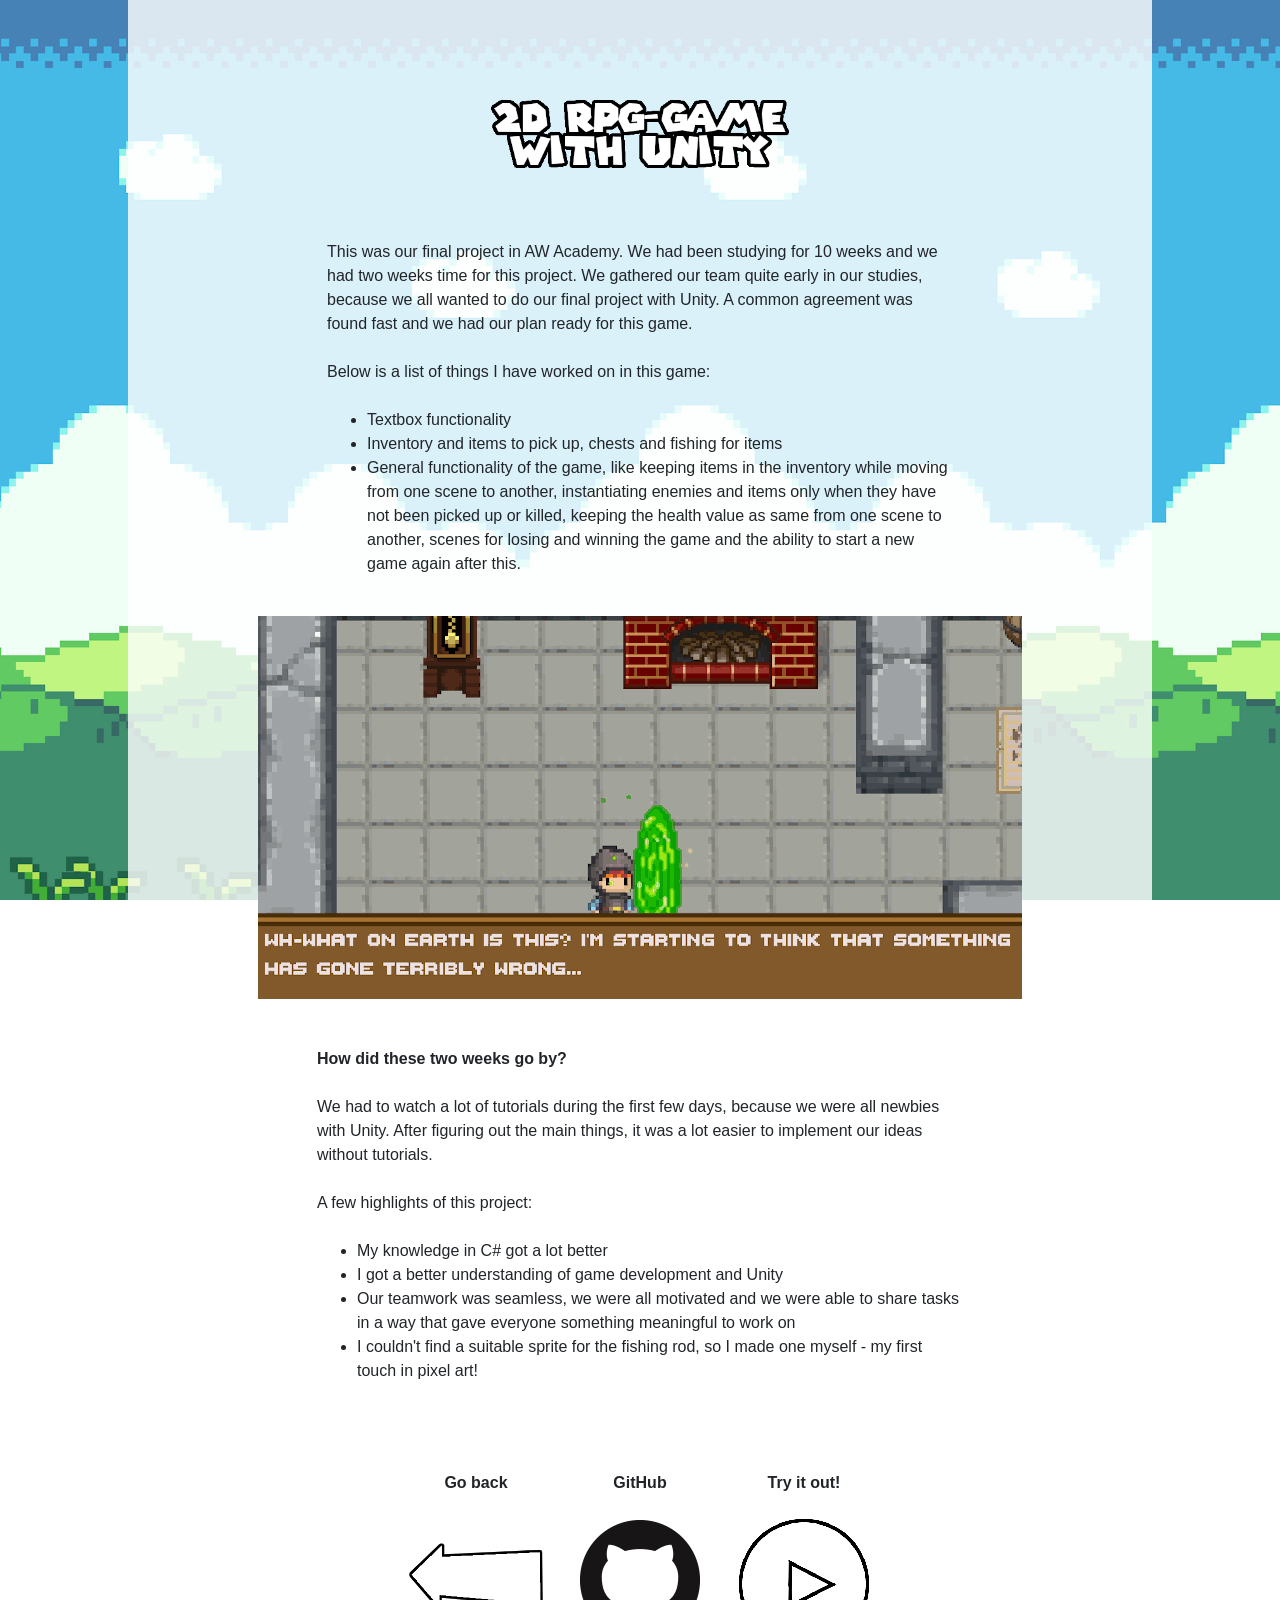
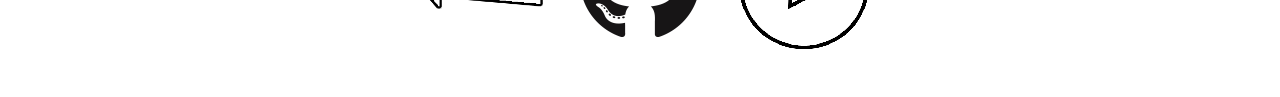
<file: 2DRPG-eng.html>
﻿<!DOCTYPE html>
<html>
<head>
    <meta name="viewport" content="width=device-width, initial-scale=1" />
    <title>2D RPG Game - Siiri Helin</title>
    <link rel="stylesheet" href="https://stackpath.bootstrapcdn.com/bootstrap/4.4.1/css/bootstrap.min.css" integrity="sha384-Vkoo8x4CGsO3+Hhxv8T/Q5PaXtkKtu6ug5TOeNV6gBiFeWPGFN9MuhOf23Q9Ifjh" crossorigin="anonymous">

</head>
<body id="tausta">
    <link href="Taustakuvaharjoitus.css" rel="stylesheet" />
    <div id="content">
        <div class="container">
            <div class="row">
                <div class="col-sm-4"></div>
                <div class="col-sm-4">
                    <img src="img/2drpgheader.png" />
                </div>
                <div class="col-sm-4"></div>
            </div>
            <br />
            <br />
            <br />
            <div class="row">
                <div class="col-sm-2"></div>
                <div class="col-md-8">
                    This was our final project in AW Academy. We had been studying for 10 weeks and we had two weeks time for this project. 
                    We gathered our team quite early in our studies, because we all wanted to do our final project with Unity. 
                    A common agreement was found fast and we had our plan ready for this game.
                    <br />
                    <br />
                    Below is a list of things I have worked on in this game:
                    <br />
                    <br />
                    <ul>
                        <li>Textbox functionality</li>
                        <li>Inventory and items to pick up, chests and fishing for items</li>
                        <li>
                            General functionality of the game, like keeping items in the inventory while moving from one scene 
                            to another, instantiating enemies and items only when they have not been picked up or killed, keeping 
                            the health value as same from one scene to another, scenes for losing and winning the game and the ability to 
                            start a new game again after this.
                        </li>
                    </ul>
                    <div class="col-sm-2"></div>
                </div>
                
                <div class="col-sm-12" style="display:table-cell; vertical-align:middle; text-align:center">
                    <br />
                    <img src="img/rpgkuvat.gif" />
                    <br />
                    <br />
                    <br />
                </div>
                <div class="row">
                    <div class="col-sm-2"></div>
                    <div class="col-sm-8">
                        <b>How did these two weeks go by?</b>
                        <br />
                        <br />
                        We had to watch a lot of tutorials during the first few days, because we were all newbies with Unity. 
                        After figuring out the main things, it was a lot easier to implement our ideas without tutorials.
                        <br />
                        <br />
                        A few highlights of this project:
                        <br />
                        <br />
                        <ul>
                            <li>My knowledge in C# got a lot better</li>
                            <li>I got a better understanding of game development and Unity</li>
                            <li>
                                Our teamwork was seamless, we were all motivated and we were able to share tasks in a way that gave 
                                everyone something meaningful to work on
                            </li>
                            <li>I couldn't find a suitable sprite for the fishing rod, so I made one myself - my first touch in pixel art!</li>
                        </ul>
                        <br />
                        <br />
                        <br />
                      
                     
                    </div>
                </div>
                <div class="col-sm-2"></div>
            </div>
            <div class="row">
                <div class="col-sm-3"></div>
                <div class="col-sm-2" style="text-align:center">
                    <b>Go back</b>
                    <br />
                    <br />
                    <br />
                    <a href="Index-eng.html">
                        <img src="img/alkuunnuoli.png" />
                    </a>
                    <br />
                    <br />
                    <br />
                </div>
                <div class="col-sm-2" style="text-align:center">
                    <b>GitHub</b>
                    <br />
                    <br />
                    <a href="https://github.com/Leftythefish/RPG-Adventure">
                        <img src="img/GitHub-Mark-120px-plus.png" />
                    </a>

                    <br />
                    <br />
                    <br />
                </div>
                <div class="col-sm-2" style="text-align:center">
                    <b>Try it out!</b>
                    <br />
                    <br />
                    <a href="https://adventurerpg.z6.web.core.windows.net/">
                        <img src="img/playbutton.png" />
                    </a>
                    <br />
                    <br />
                    <br />
                </div>
                <div class="col-sm-3"></div>
            </div>
        </div>

    </div>
</body>
</html>
</file>
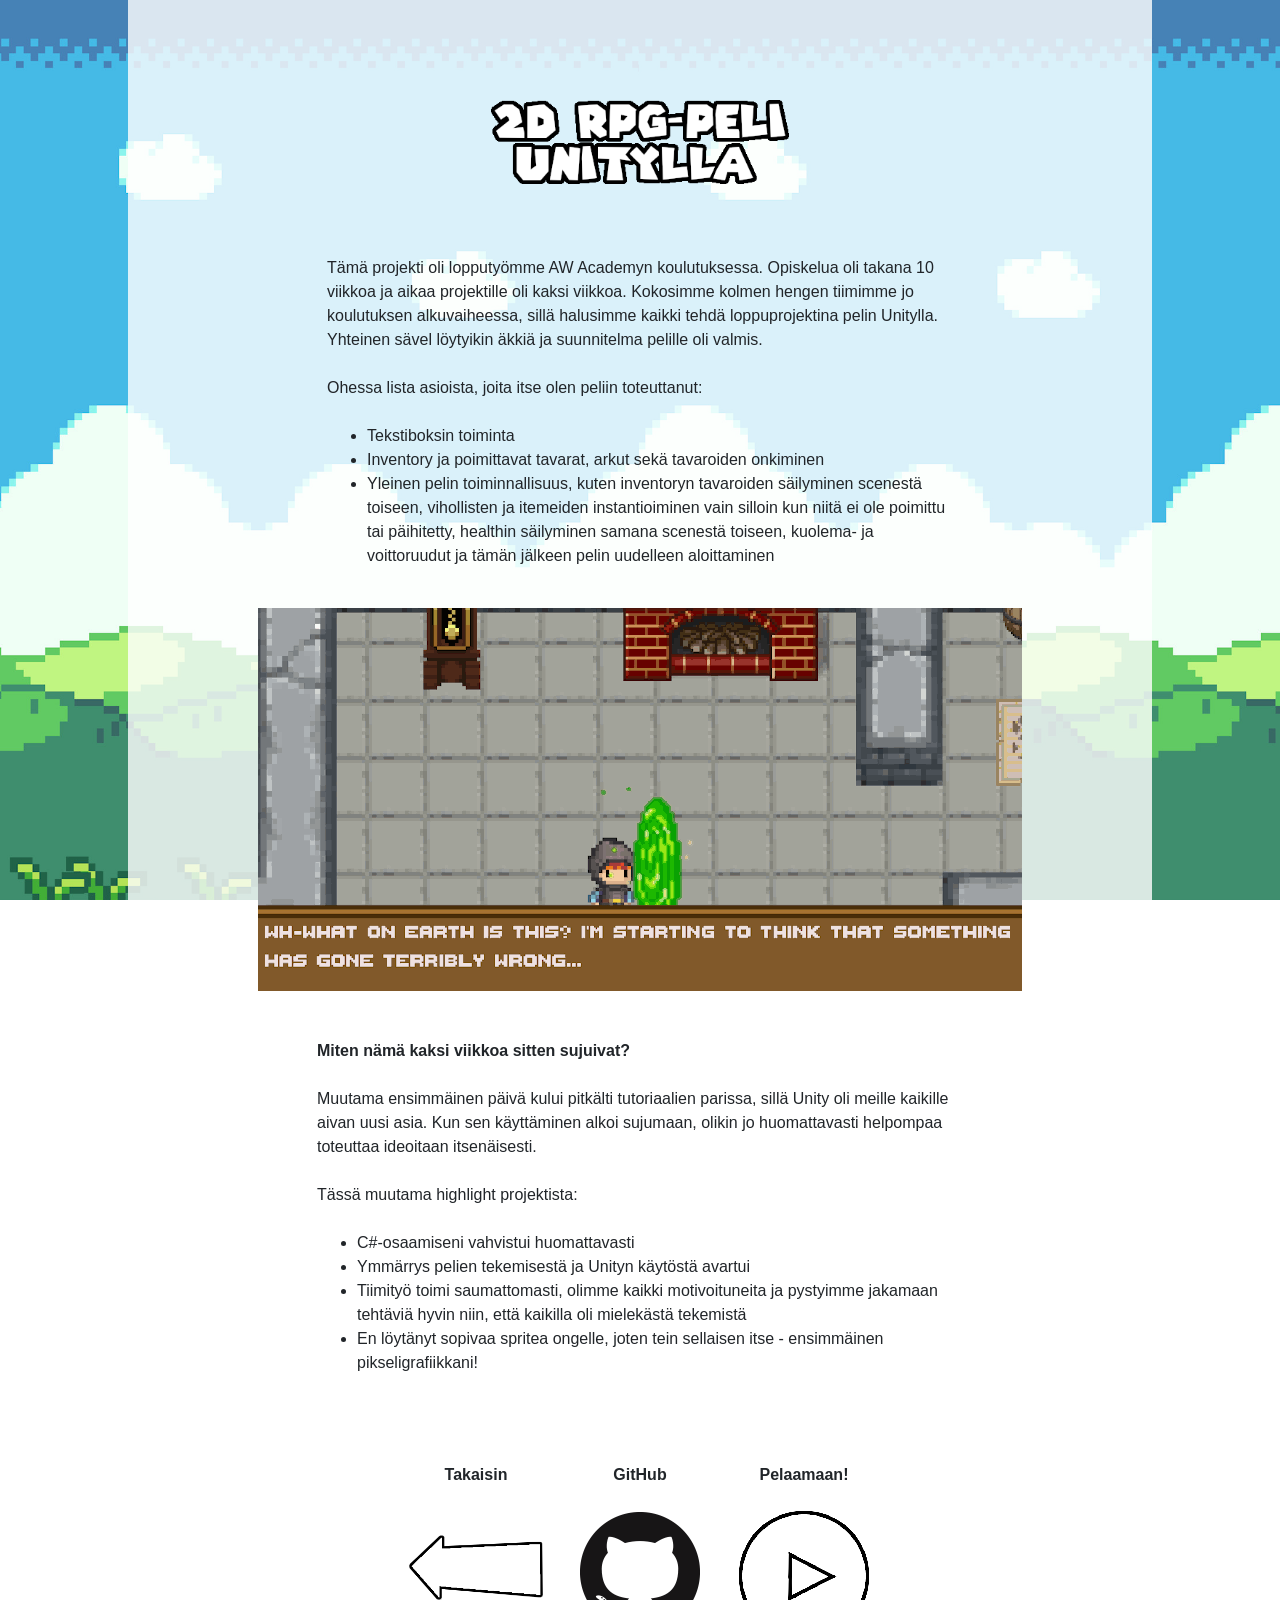
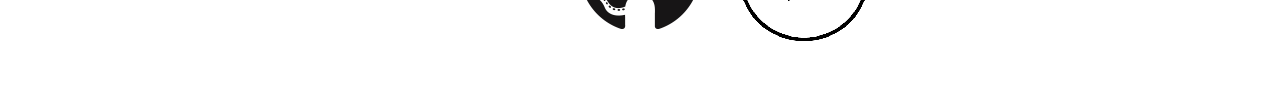
<file: 2DRPG.html>
﻿<!DOCTYPE html>
<html>
<head>
    <meta name="viewport" content="width=device-width, initial-scale=1" />
    <title>2D RPG Game - Siiri Helin</title>
    <link rel="stylesheet" href="https://stackpath.bootstrapcdn.com/bootstrap/4.4.1/css/bootstrap.min.css" integrity="sha384-Vkoo8x4CGsO3+Hhxv8T/Q5PaXtkKtu6ug5TOeNV6gBiFeWPGFN9MuhOf23Q9Ifjh" crossorigin="anonymous">

</head>
<body id="tausta">
    <link href="Taustakuvaharjoitus.css" rel="stylesheet" />
    <div id="content">
        <div class="container">
            <div class="row">
                <div class="col-sm-4"></div>
                <div class="col-sm-4">
                    <img src="img/2drpgotsikko.png" />
                </div>
                <div class="col-sm-4"></div>
            </div>
            <br />
            <br />
            <br />
            <div class="row">
                <div class="col-sm-2"></div>
                <div class="col-md-8">
                    Tämä projekti oli lopputyömme AW Academyn koulutuksessa. Opiskelua oli takana 10 viikkoa
                    ja aikaa projektille oli kaksi viikkoa. Kokosimme kolmen hengen tiimimme jo koulutuksen
                    alkuvaiheessa, sillä halusimme kaikki tehdä loppuprojektina pelin Unitylla.
                    Yhteinen sävel löytyikin äkkiä ja suunnitelma pelille oli valmis.
                    <br />
                    <br />
                    Ohessa lista asioista, joita itse olen peliin toteuttanut:
                    <br />
                    <br />
                    <ul>
                        <li>Tekstiboksin toiminta</li>
                        <li>Inventory ja poimittavat tavarat, arkut sekä tavaroiden onkiminen</li>
                        <li>
                            Yleinen pelin toiminnallisuus, kuten inventoryn tavaroiden säilyminen scenestä toiseen,
                            vihollisten ja itemeiden instantioiminen vain silloin kun niitä ei ole poimittu tai
                            päihitetty, healthin säilyminen samana scenestä toiseen, kuolema- ja voittoruudut
                            ja tämän jälkeen pelin uudelleen aloittaminen
                        </li>
                    </ul>
                    <div class="col-sm-2"></div>
                </div>
                
                <div class="col-sm-12" style="display:table-cell; vertical-align:middle; text-align:center">
                    <br />
                    <img src="img/rpgkuvat.gif" />
                    <br />
                    <br />
                    <br />
                </div>
                <div class="row">
                    <div class="col-sm-2"></div>
                    <div class="col-sm-8">
                        <b>Miten nämä kaksi viikkoa sitten sujuivat?</b>
                        <br />
                        <br />
                        Muutama ensimmäinen päivä kului pitkälti tutoriaalien parissa, sillä Unity oli meille kaikille
                        aivan uusi asia. Kun sen käyttäminen alkoi sujumaan, olikin jo huomattavasti helpompaa toteuttaa
                        ideoitaan itsenäisesti.
                        <br />
                        <br />
                        Tässä muutama highlight projektista:
                        <br />
                        <br />
                        <ul>
                            <li>C#-osaamiseni vahvistui huomattavasti</li>
                            <li>Ymmärrys pelien tekemisestä ja Unityn käytöstä avartui</li>
                            <li>
                                Tiimityö toimi saumattomasti, olimme kaikki motivoituneita ja pystyimme jakamaan tehtäviä
                                hyvin niin, että kaikilla oli mielekästä tekemistä
                            </li>
                            <li>En löytänyt sopivaa spritea ongelle, joten tein sellaisen itse - ensimmäinen pikseligrafiikkani!</li>
                        </ul>
                        <br />
                        <br />
                        <br />
                      
                     
                    </div>
                </div>
                <div class="col-sm-2"></div>
            </div>
            <div class="row">
                <div class="col-sm-3"></div>
                <div class="col-sm-2" style="text-align:center">
                    <b>Takaisin</b>
                    <br />
                    <br />
                    <br />
                    <a href="index.html">
                        <img src="img/alkuunnuoli.png" />
                    </a>
                    <br />
                    <br />
                    <br />
                </div>
                <div class="col-sm-2" style="text-align:center">
                    <b>GitHub</b>
                    <br />
                    <br />
                    <a href="https://github.com/Leftythefish/RPG-Adventure">
                        <img src="img/GitHub-Mark-120px-plus.png" />
                    </a>

                    <br />
                    <br />
                    <br />
                </div>
                <div class="col-sm-2" style="text-align:center">
                    <b>Pelaamaan!</b>
                    <br />
                    <br />
                    <a href="https://adventurerpg.z6.web.core.windows.net/">
                        <img src="img/playbutton.png" />
                    </a>
                    <br />
                    <br />
                    <br />
                </div>
                <div class="col-sm-3"></div>
            </div>
        </div>

    </div>
</body>
</html>
</file>
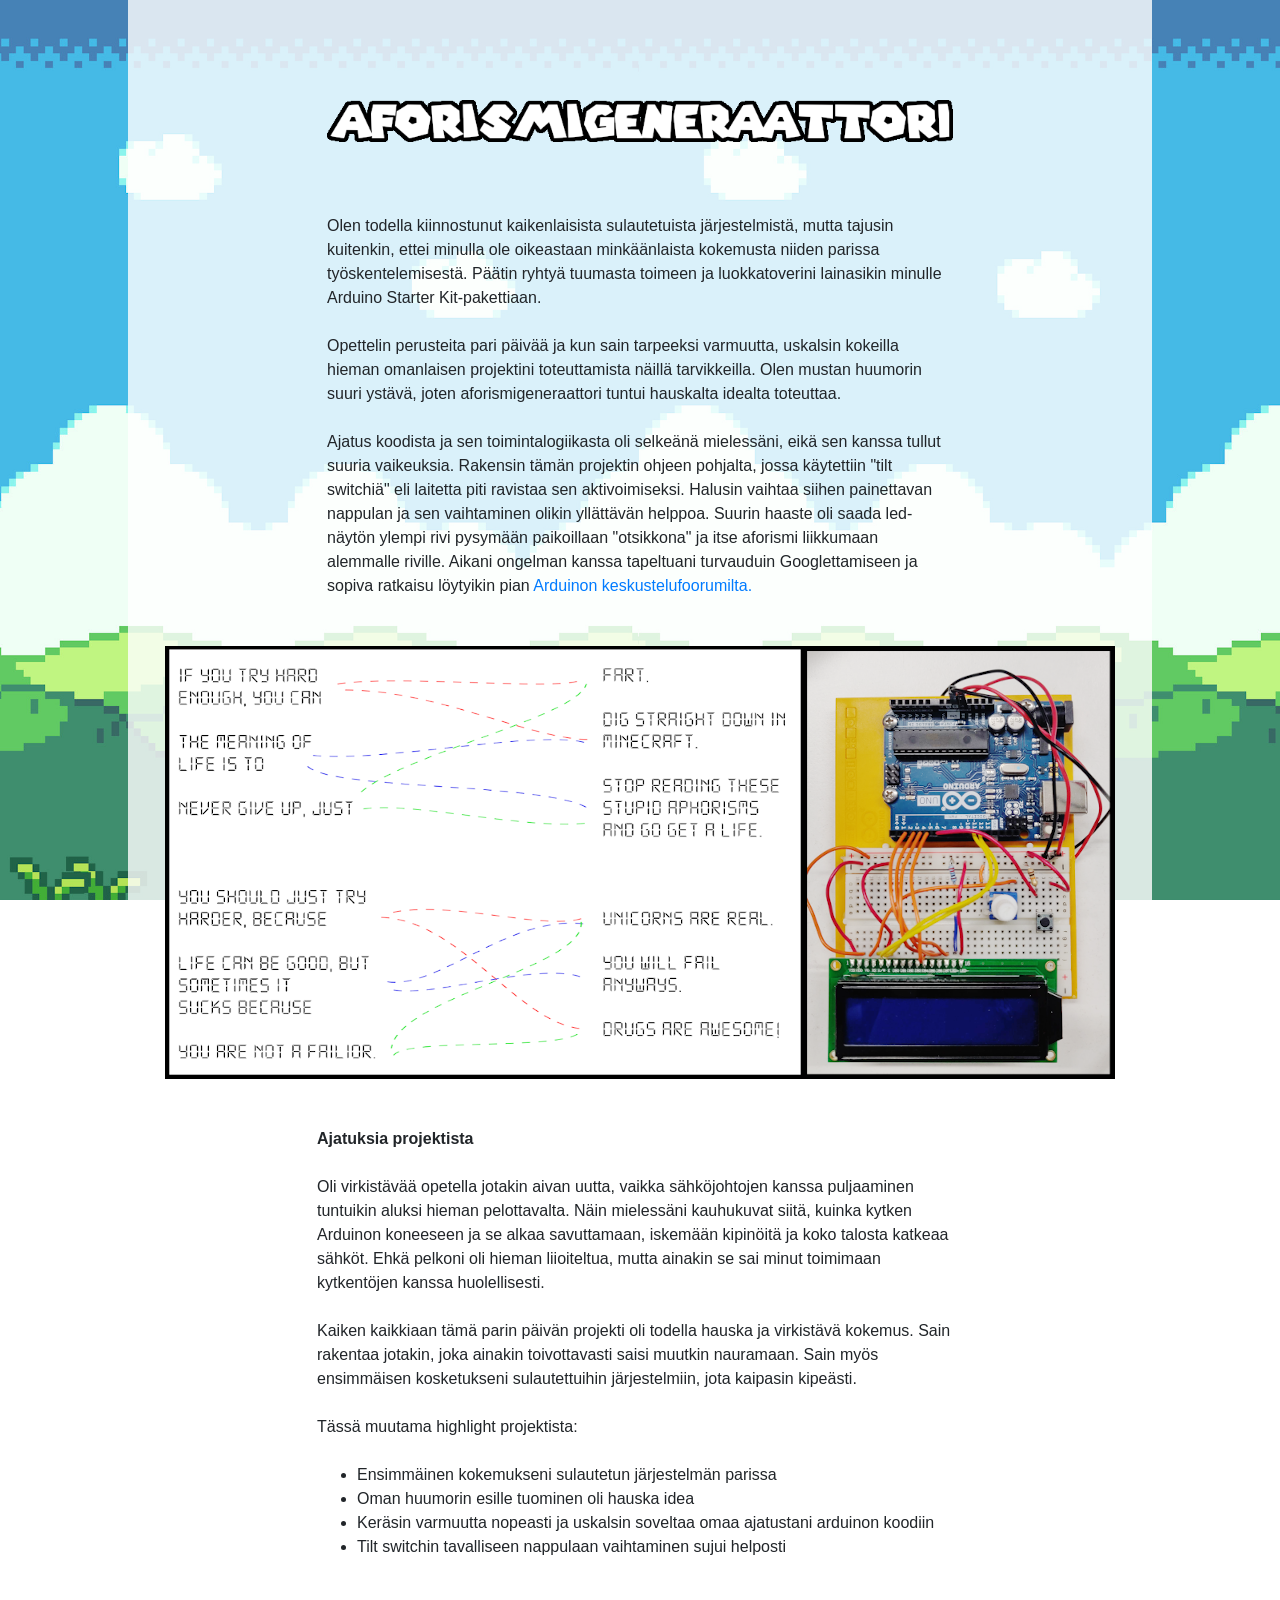
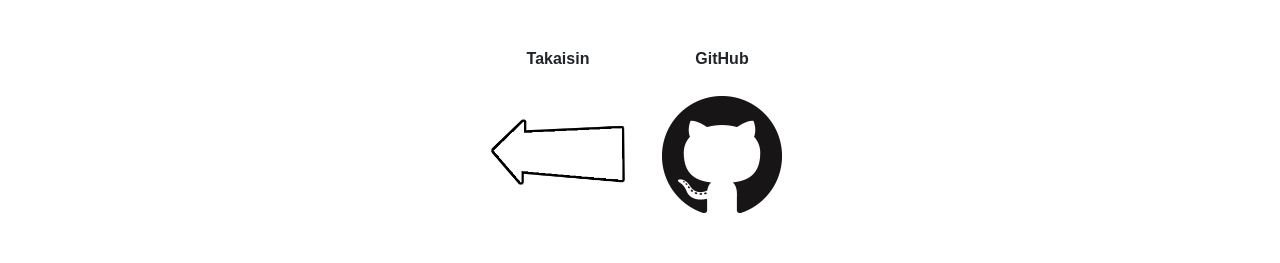
<file: AforismiGeneraattori.html>
﻿<!DOCTYPE html>
<html>
<head>
    <meta name="viewport" content="width=device-width, initial-scale=1" />
    <title>Aforismigeneraattori - Siiri Helin</title>
    <link rel="stylesheet" href="https://stackpath.bootstrapcdn.com/bootstrap/4.4.1/css/bootstrap.min.css" integrity="sha384-Vkoo8x4CGsO3+Hhxv8T/Q5PaXtkKtu6ug5TOeNV6gBiFeWPGFN9MuhOf23Q9Ifjh" crossorigin="anonymous">

</head>
<body id="tausta">
    <link href="Taustakuvaharjoitus.css" rel="stylesheet" />
    <div id="content">
        <div class="container">
            <div class="row">
                <div class="col-sm-2"></div>
                <div class="col-sm-8">
                    <img src="img/aforismiotsikko.png" />
                </div>
                <div class="col-sm-2"></div>
            </div>
            <br />
            <br />
            <br />
            <div class="row">
                <div class="col-sm-2"></div>
                <div class="col-md-8">
                    Olen todella kiinnostunut kaikenlaisista sulautetuista järjestelmistä, mutta tajusin kuitenkin, ettei minulla
                    ole oikeastaan minkäänlaista kokemusta niiden parissa työskentelemisestä. Päätin ryhtyä tuumasta toimeen ja
                    luokkatoverini lainasikin minulle Arduino Starter Kit-pakettiaan.
                    <br />
                    <br />
                    Opettelin perusteita pari päivää ja kun sain tarpeeksi varmuutta, uskalsin kokeilla hieman omanlaisen projektini
                    toteuttamista näillä tarvikkeilla. Olen mustan huumorin suuri ystävä, joten aforismigeneraattori tuntui hauskalta
                    idealta toteuttaa.
                    <br />
                    <br />
                    Ajatus koodista ja sen toimintalogiikasta oli selkeänä mielessäni, eikä sen kanssa tullut suuria vaikeuksia. 
                    Rakensin tämän projektin ohjeen pohjalta, jossa käytettiin "tilt switchiä" eli laitetta piti ravistaa sen 
                    aktivoimiseksi. Halusin vaihtaa siihen painettavan nappulan ja sen vaihtaminen olikin yllättävän helppoa. 
                    Suurin haaste oli saada led-näytön ylempi rivi pysymään paikoillaan "otsikkona" ja itse aforismi liikkumaan 
                    alemmalle riville. Aikani ongelman kanssa tapeltuani turvauduin Googlettamiseen ja sopiva ratkaisu 
                    löytyikin pian <a href="https://forum.arduino.cc/index.php?topic=422542.0">Arduinon keskustelufoorumilta.</a>
                    <br />
                    <br />
                    <div class="col-sm-2"></div>
                </div>
                <div class="col-sm-12" style="display:table-cell; vertical-align:middle; text-align:center">
                    <br />
                    <img src="img/aforismikuva.png" />
                    <br />
                    <br />
                    <br />
                </div>
                <div class="row">
                    <div class="col-sm-2"></div>
                    <div class="col-sm-8">
                        <b>Ajatuksia projektista</b>
                        <br />
                        <br />
                        Oli virkistävää opetella jotakin aivan uutta, vaikka sähköjohtojen kanssa puljaaminen tuntuikin aluksi
                        hieman pelottavalta. Näin mielessäni kauhukuvat siitä, kuinka kytken Arduinon koneeseen ja se alkaa
                        savuttamaan, iskemään kipinöitä ja koko talosta katkeaa sähköt. Ehkä pelkoni oli hieman liioiteltua, mutta
                        ainakin se sai minut toimimaan kytkentöjen kanssa huolellisesti.
                        <br />
                        <br />
                        Kaiken kaikkiaan tämä parin päivän projekti oli todella hauska ja virkistävä kokemus. Sain rakentaa jotakin,
                        joka ainakin toivottavasti saisi muutkin nauramaan. Sain myös ensimmäisen kosketukseni sulautettuihin järjestelmiin,
                        jota kaipasin kipeästi.
                        <br />
                        <br />
                        Tässä muutama highlight projektista:
                        <br />
                        <br />
                        <ul>
                            <li>Ensimmäinen kokemukseni sulautetun järjestelmän parissa</li>
                            <li>Oman huumorin esille tuominen oli hauska idea</li>
                            <li>Keräsin varmuutta nopeasti ja uskalsin soveltaa omaa ajatustani arduinon koodiin</li>
                            <li>Tilt switchin tavalliseen nappulaan vaihtaminen sujui helposti</li>
                        </ul>
                        <br />
                        <br />
                        <br />
                    </div>
                </div>
                <div class="col-sm-2"></div>
            </div>
            <div class="row">
                <div class="col-sm-4"></div>
                <div class="col-sm-2" style="text-align:center">
                    <b>Takaisin</b>
                    <br />
                    <br />
                    <br />
                    <a href="index.html">
                        <img src="img/alkuunnuoli.png" />
                    </a>
                    <br />
                    <br />
                    <br />
                </div>
                <div class="col-sm-2" style="text-align:center">
                    <b>GitHub</b>
                    <br />
                    <br />
                    <a href="https://github.com/siirilydia/ArduinoDailyAphorism">
                        <img src="img/GitHub-Mark-120px-plus.png" />
                    </a>

                    <br />
                    <br />
                    <br />
                </div>
                <div class="col-sm-4"></div>
            </div>
        </div>

    </div>
</body>
</html>
</file>
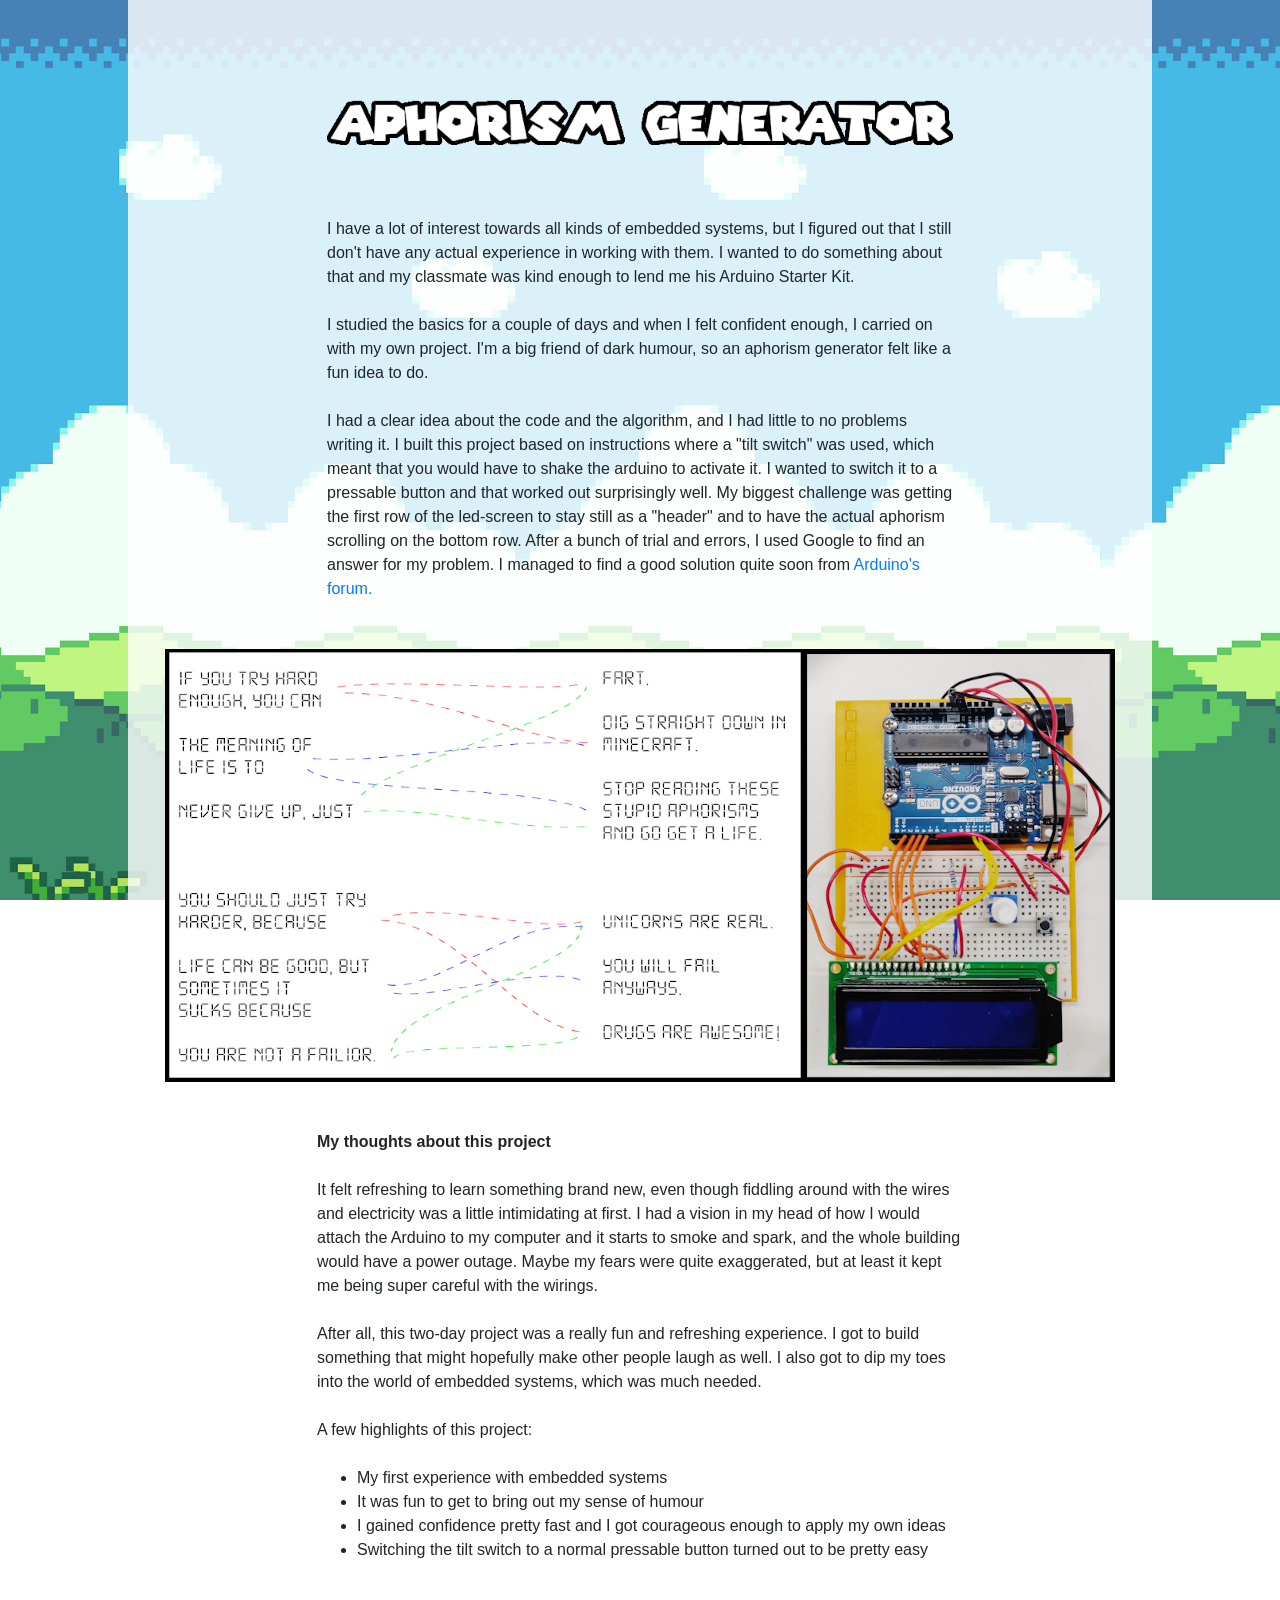
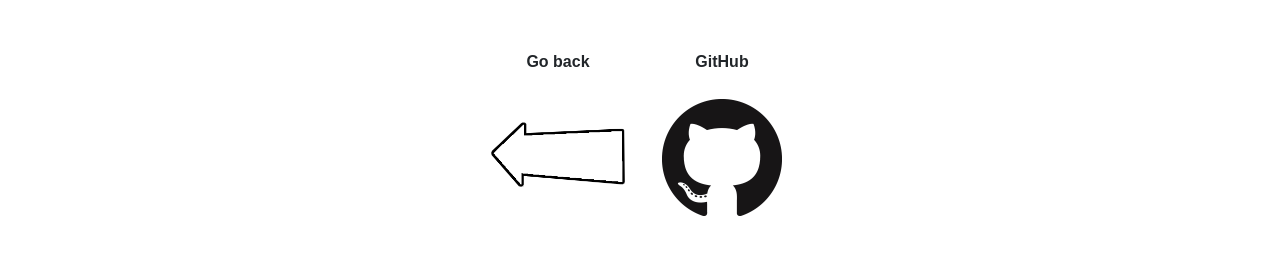
<file: AphorismGenerator.html>
﻿<!DOCTYPE html>
<html>
<head>
    <meta name="viewport" content="width=device-width, initial-scale=1" />
    <title>Aphorism Generator - Siiri Helin</title>
    <link rel="stylesheet" href="https://stackpath.bootstrapcdn.com/bootstrap/4.4.1/css/bootstrap.min.css" integrity="sha384-Vkoo8x4CGsO3+Hhxv8T/Q5PaXtkKtu6ug5TOeNV6gBiFeWPGFN9MuhOf23Q9Ifjh" crossorigin="anonymous">

</head>
<body id="tausta">
    <link href="Taustakuvaharjoitus.css" rel="stylesheet" />
    <div id="content">
        <div class="container">
            <div class="row">
                <div class="col-sm-2"></div>
                <div class="col-sm-8">
                    <img src="img/aforismiotsikkoeng.png" />
                </div>
                <div class="col-sm-2"></div>
            </div>
            <br />
            <br />
            <br />
            <div class="row">
                <div class="col-sm-2"></div>
                <div class="col-md-8">
                    I have a lot of interest towards all kinds of embedded systems, but I figured out that I still don't have any
                    actual experience in working with them. I wanted to do something about that and my classmate was kind
                    enough to lend me his Arduino Starter Kit.
                    <br />
                    <br />
                    I studied the basics for a couple of days and when I felt confident enough, I carried on with my own
                    project. I'm a big friend of dark humour, so an aphorism generator felt like a fun idea to do.
                    <br />
                    <br />
                    I had a clear idea about the code and the algorithm, and I had little to no problems writing it. 
                    I built this project based on instructions where a "tilt switch" was used, which meant that you would have to shake 
                    the arduino to activate it. I wanted to switch it to a pressable button and that worked out surprisingly well. 
                    My biggest challenge was getting the first row of the led-screen to stay still as a "header" and to have the actual 
                    aphorism scrolling on the bottom row. After a bunch of trial and errors, I used Google to find an answer for my problem. 
                    I managed to find a good solution quite soon from <a href="https://forum.arduino.cc/index.php?topic=422542.0">Arduino's forum.</a>
                    <br />
                    <br />
                    <div class="col-sm-2"></div>
                </div>
                <div class="col-sm-12" style="display:table-cell; vertical-align:middle; text-align:center">
                    <br />
                    <img src="img/aforismikuva.png" />
                    <br />
                    <br />
                    <br />
                </div>
                <div class="row">
                    <div class="col-sm-2"></div>
                    <div class="col-sm-8">
                        <b>My thoughts about this project</b>
                        <br />
                        <br />
                        It felt refreshing to learn something brand new, even though fiddling around with the wires and electricity was 
                        a little intimidating at first. I had a vision in my head of how I would attach the Arduino to my computer and it 
                        starts to smoke and spark, and the whole building would have a power outage. Maybe my fears were quite exaggerated, 
                        but at least it kept me being super careful with the wirings.
                        <br />
                        <br />
                        After all, this two-day project was a really fun and refreshing experience. I got to build something that 
                        might hopefully make other people laugh as well. I also got to dip my toes into the world of embedded systems,
                        which was much needed.
                        <br />
                        <br />
                        A few highlights of this project:
                        <br />
                        <br />
                        <ul>
                            <li>My first experience with embedded systems</li>
                            <li>It was fun to get to bring out my sense of humour</li>
                            <li>I gained confidence pretty fast and I got courageous enough to apply my own ideas</li>
                            <li>Switching the tilt switch to a normal pressable button turned out to be pretty easy</li>
                        </ul>
                        <br />
                        <br />
                        <br />
                    </div>
                </div>
                <div class="col-sm-2"></div>
            </div>
            <div class="row">
                <div class="col-sm-4"></div>
                <div class="col-sm-2" style="text-align:center">
                    <b>Go back</b>
                    <br />
                    <br />
                    <br />
                    <a href="Index-eng.html">
                        <img src="img/alkuunnuoli.png" />
                    </a>
                    <br />
                    <br />
                    <br />
                </div>
                <div class="col-sm-2" style="text-align:center">
                    <b>GitHub</b>
                    <br />
                    <br />
                    <a href="https://github.com/siirilydia/ArduinoDailyAphorism">
                        <img src="img/GitHub-Mark-120px-plus.png" />
                    </a>

                    <br />
                    <br />
                    <br />
                </div>
                <div class="col-sm-4"></div>
            </div>
        </div>

    </div>
</body>
</html>
</file>
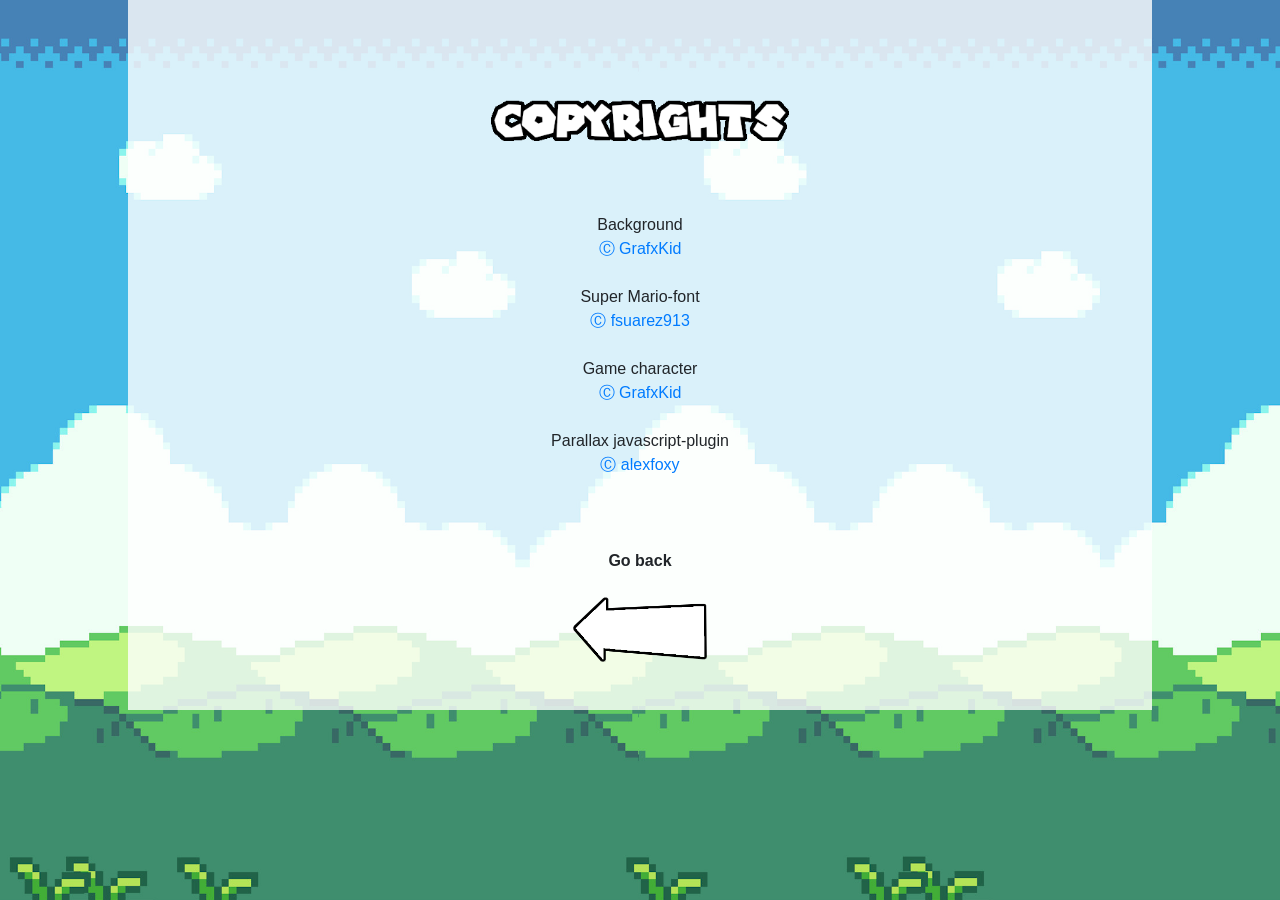
<file: Copyrights.html>
﻿<!DOCTYPE html>
<html>
<head>
    <meta name="viewport" content="width=device-width, initial-scale=1" />
    <title>Tekijänoikeudet - Siiri Helin</title>
    <link rel="stylesheet" href="https://stackpath.bootstrapcdn.com/bootstrap/4.4.1/css/bootstrap.min.css" integrity="sha384-Vkoo8x4CGsO3+Hhxv8T/Q5PaXtkKtu6ug5TOeNV6gBiFeWPGFN9MuhOf23Q9Ifjh" crossorigin="anonymous">

</head>
<body id="tausta">
    <link href="Taustakuvaharjoitus.css" rel="stylesheet" />
    <div id="content">
        <div class="container">
            <div class="row">
                <div class="col-sm-4"></div>
                <div class="col-sm-4">
                    <img src="img/copyrights.png" />
                </div>
                <div class="col-sm-4"></div>
            </div>
            <br />
            <br />
            <br />
            <div class="row">
                <div class="col-sm-2"></div>
                <div class="col-md-8" style="text-align:center">
                    Background
                    <br />
                    <a href="https://opengameart.org/content/arcade-platformer-assets">&#9400; GrafxKid</a>
                    <br />
                    <br />
                    Super Mario-font
                    <br />
                    <a href="https://www.dafont.com/super-mario-256.font">&#9400; fsuarez913</a>
                    <br />
                    <br />
                    Game character
                    <br />
                    <a href="https://opengameart.org/content/twiggy-sprites">&#9400; GrafxKid</a>
                    <br />
                    <br />
                   Parallax javascript-plugin
                    <br />
                    <a href="https://github.com/alexfoxy/laxxx">&#9400; alexfoxy</a>
                    <br />
                    <br />
                    <div class="col-sm-2"></div>
                </div>
            </div>
            <div class="row">
                <div class="col-sm-5"></div>
                <div class="col-sm-2" style="text-align:center">
                    <br />
                    <br />
                    <b>Go back</b>
                    <br />
                    <br />
                    <a href="Index-eng.html">
                        <img src="img/alkuunnuoli.png" />
                    </a>
                    <br />
                    <br />
                    <br />
                </div>
                <div class="col-sm-5"></div>
            </div>
        </div>

    </div>
</body>
</html>
</file>
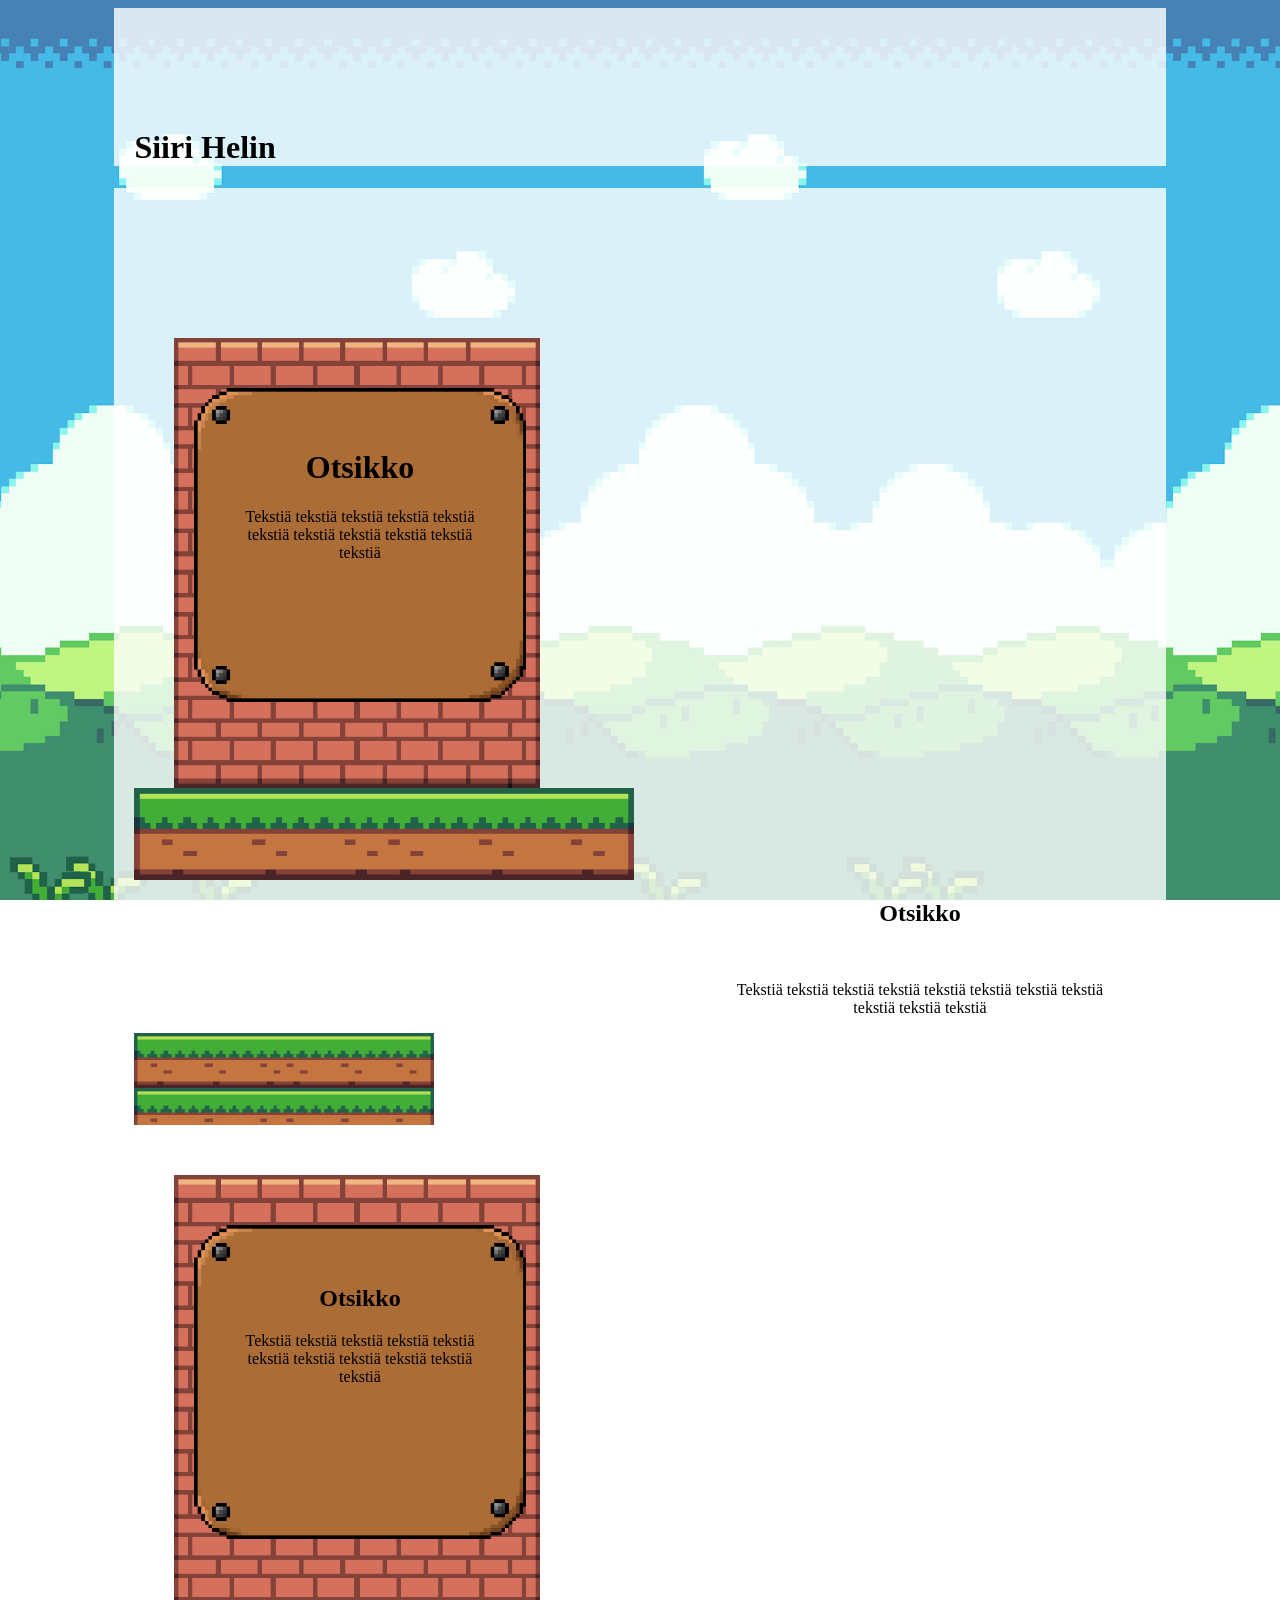
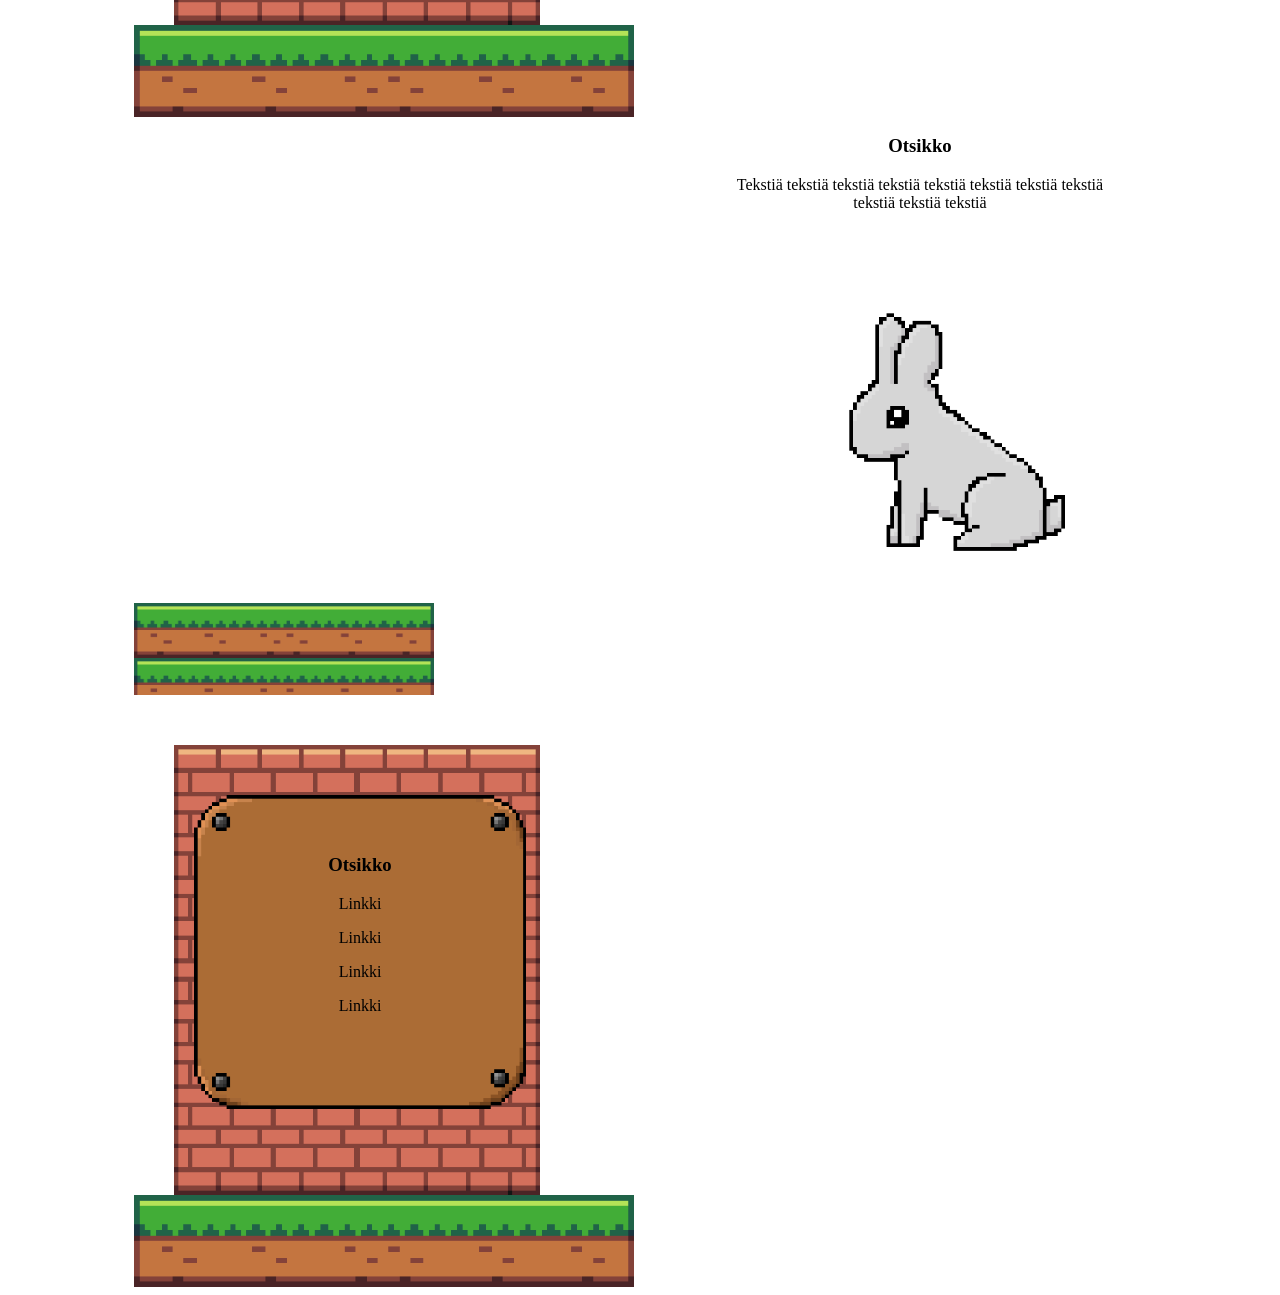
<file: IndexTest.html>
﻿<!DOCTYPE html>
<html>
<head>
    <meta charset="utf-8" />
    <title>Siiri Helin</title>
    <!--<style>
        #content div {
            margin-bottom: 30px;
        }
    </style>-->
    <script src="./lib/lax.min.js"></script>
    <script>
        window.onload = function () {
            lax.setup() // init

            const updateLax = () => {
                lax.update(window.scrollY)
                window.requestAnimationFrame(updateLax)
            }

            window.requestAnimationFrame(updateLax)
        }
    </script>
</head>
<body class="lax" id="tausta" data-lax-bg-pos-y="0 0, 10000 -10 | loop=10000">
    <link href="Taustakuvaharjoitus.css" rel="stylesheet" />
    <!--<div class="lax" id="tausta" data-lax-bg-pos-y="0 0, 1000 -800 | loop=10000">-->
        <!--<div class="parallax">
        <div class="parallax__layer parallax__layer--back">
        </div>
        <div class="parallax__layer parallax__layer--base">-->
        <div id="content" class="lax" data-lax-bg-pos-y="0 0, 10000 -10 | loop=10000" >
            <h1>Siiri Helin</h1>
        </div>
        <div id="content">
            <div id="vasen">
                <div id="badge">
                    <h1>Otsikko</h1>
                    <p class="eka">Tekstiä tekstiä tekstiä tekstiä tekstiä tekstiä tekstiä tekstiä tekstiä tekstiä tekstiä</p>
                </div>
            </div>
            <div id="vasentaso">

            </div>
            <div id="oikea">
                <h2>Otsikko</h2>
                <p class="lax" data-lax-preset="spin fadeInOut">Look at me goooooo!</p>
                <p>Tekstiä tekstiä tekstiä tekstiä tekstiä tekstiä tekstiä tekstiä tekstiä tekstiä tekstiä</p>
            </div>
            <div id="oikeataso">

            </div>
            <div id="vasen">
                <div id="badge">
                    <h2>Otsikko</h2>
                    <p>Tekstiä tekstiä tekstiä tekstiä tekstiä tekstiä tekstiä tekstiä tekstiä tekstiä tekstiä</p>
                </div>
            </div>
            <div id="vasentaso">

            </div>
            <div id="oikea">
                <h3>Otsikko</h3>
                <p>Tekstiä tekstiä tekstiä tekstiä tekstiä tekstiä tekstiä tekstiä tekstiä tekstiä tekstiä</p>
                <img id="gif" src="img/pupu.gif">
            </div>
            <div id="oikeataso">

            </div>
            <div id="vasen">
                <div id="badge">
                    <h3>Otsikko</h3>
                    <p>Linkki</p>
                    <p>Linkki</p>
                    <p>Linkki</p>
                    <p>Linkki</p>
                </div>
            </div>
            <div id="vasentaso">

            </div>
        </div>
    <!--</div>-->
    <!--</div>
    </div>-->
</body>
</html>
</file>
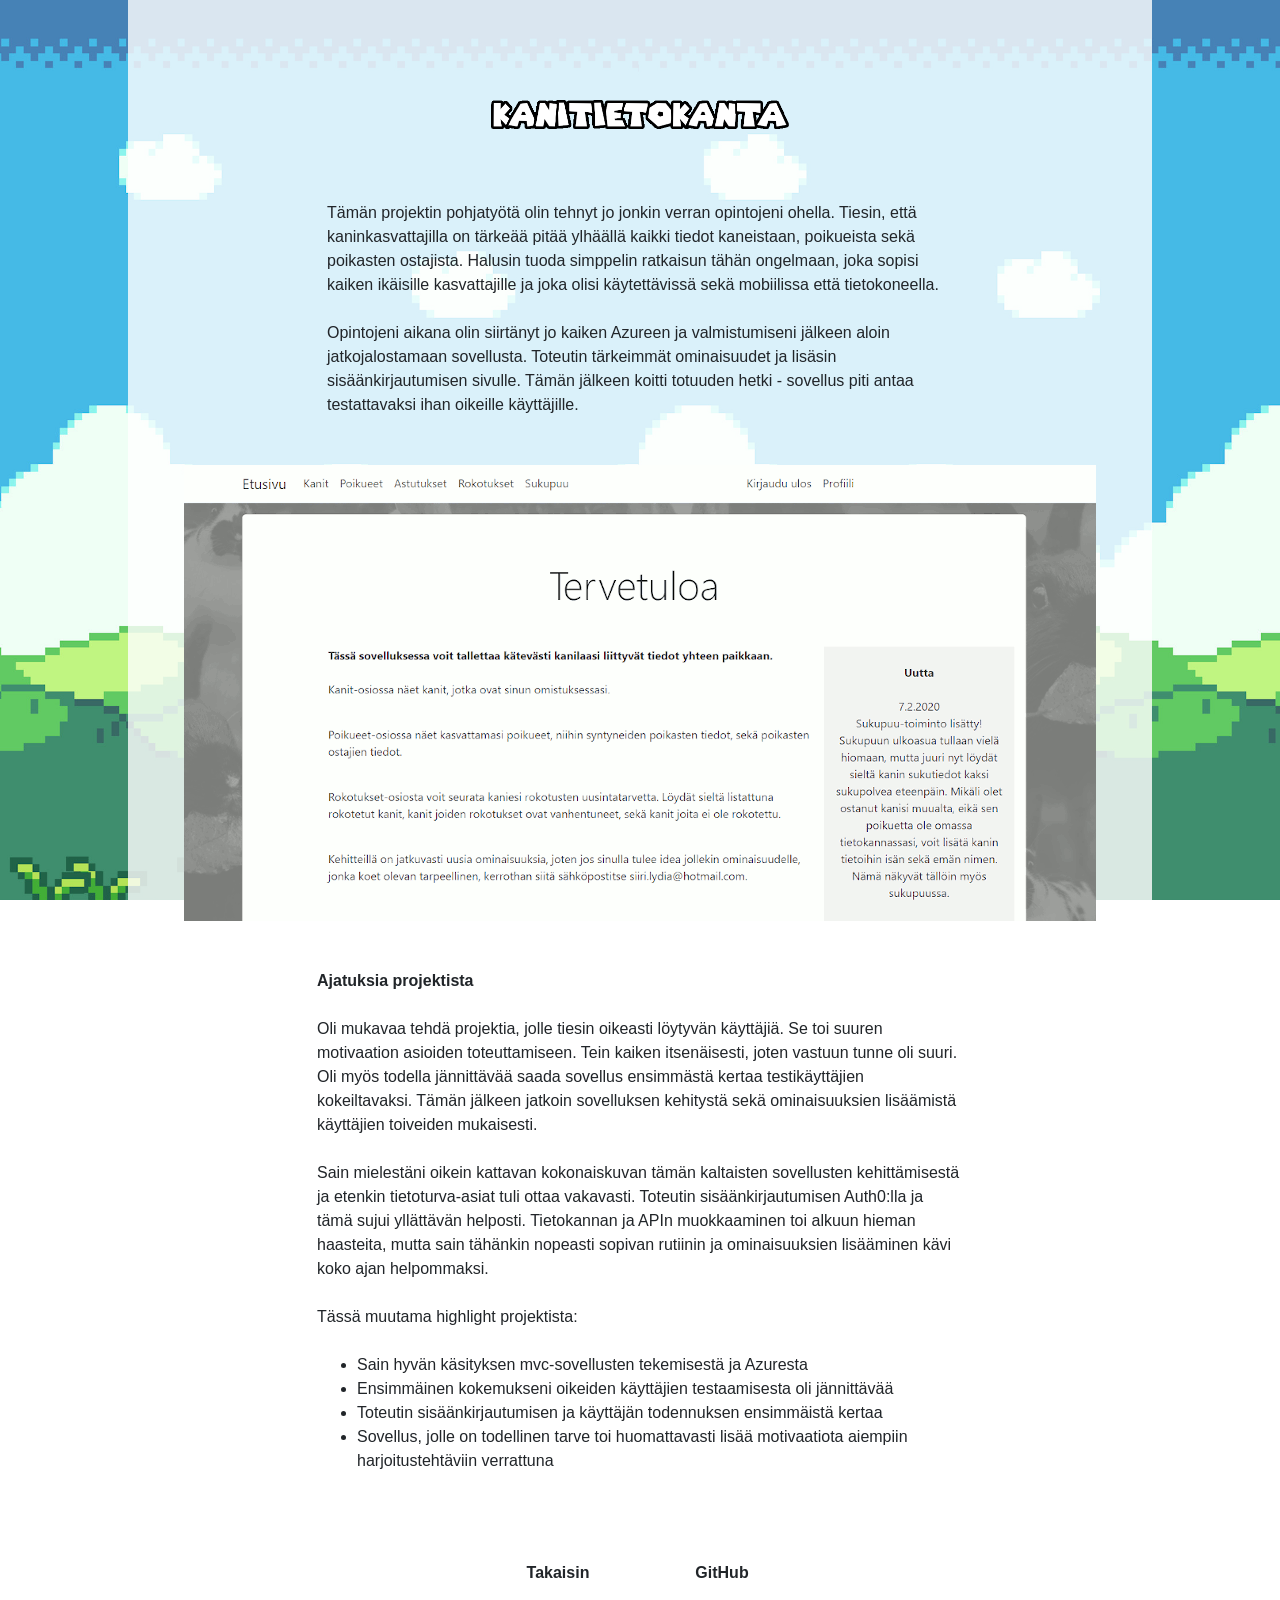
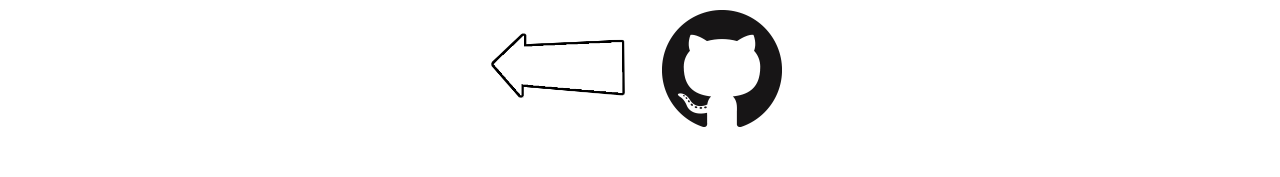
<file: Kanitietokanta.html>
﻿<!DOCTYPE html>
<html>
<head>
    <meta name="viewport" content="width=device-width, initial-scale=1" />
    <title>Kanitietokanta - Siiri Helin</title>
    <link rel="stylesheet" href="https://stackpath.bootstrapcdn.com/bootstrap/4.4.1/css/bootstrap.min.css" integrity="sha384-Vkoo8x4CGsO3+Hhxv8T/Q5PaXtkKtu6ug5TOeNV6gBiFeWPGFN9MuhOf23Q9Ifjh" crossorigin="anonymous">

</head>
<body id="tausta">
    <link href="Taustakuvaharjoitus.css" rel="stylesheet" />
    <div id="content">
        <div class="container">
            <div class="row">
                <div class="col-sm-4"></div>
                <div class="col-sm-4">
                    <img src="img/kanitietokantaotsikko.png" />
                </div>
                <div class="col-sm-4"></div>
            </div>
            <br />
            <br />
            <br />
            <div class="row">
                <div class="col-sm-2"></div>
                <div class="col-md-8">
                    Tämän projektin pohjatyötä olin tehnyt jo jonkin verran opintojeni ohella. Tiesin, että
                    kaninkasvattajilla on tärkeää pitää ylhäällä kaikki tiedot kaneistaan, poikueista sekä
                    poikasten ostajista. Halusin tuoda simppelin ratkaisun tähän ongelmaan, joka sopisi 
                    kaiken ikäisille kasvattajille ja joka olisi käytettävissä sekä mobiilissa
                    että tietokoneella.
                    <br />
                    <br />
                    Opintojeni aikana olin siirtänyt jo kaiken Azureen ja valmistumiseni
                    jälkeen aloin jatkojalostamaan sovellusta. Toteutin tärkeimmät ominaisuudet ja lisäsin
                    sisäänkirjautumisen sivulle. Tämän jälkeen koitti totuuden hetki - sovellus piti antaa
                    testattavaksi ihan oikeille käyttäjille.
                    <br />
                    <br />
                    <div class="col-sm-2"></div>
                </div>

                <div class="col-sm-12" style="display:table-cell; vertical-align:middle; text-align:center">
                    <br />
                    <img src="img/kanitietokantakuvat.gif" />
                    <br />
                    <br />
                    <br />
                </div>
                <div class="row">
                    <div class="col-sm-2"></div>
                    <div class="col-sm-8">
                        <b>Ajatuksia projektista</b>
                        <br />
                        <br />
                        Oli mukavaa tehdä projektia, jolle tiesin oikeasti löytyvän käyttäjiä. Se toi suuren motivaation asioiden toteuttamiseen. 
                        Tein kaiken itsenäisesti, joten vastuun tunne oli suuri. Oli myös todella jännittävää saada sovellus ensimmästä kertaa 
                        testikäyttäjien kokeiltavaksi. Tämän jälkeen jatkoin sovelluksen kehitystä sekä ominaisuuksien lisäämistä käyttäjien 
                        toiveiden mukaisesti.
                        <br />
                        <br />
                        Sain mielestäni oikein kattavan kokonaiskuvan tämän kaltaisten sovellusten kehittämisestä ja etenkin tietoturva-asiat 
                        tuli ottaa vakavasti. Toteutin sisäänkirjautumisen Auth0:lla ja tämä sujui yllättävän helposti. Tietokannan ja APIn muokkaaminen 
                        toi alkuun hieman haasteita, mutta sain tähänkin nopeasti sopivan rutiinin ja ominaisuuksien lisääminen kävi koko ajan helpommaksi.
                        <br />
                        <br />
                        Tässä muutama highlight projektista:
                        <br />
                        <br />
                        <ul>
                            <li>Sain hyvän käsityksen mvc-sovellusten tekemisestä ja Azuresta</li>
                            <li>Ensimmäinen kokemukseni oikeiden käyttäjien testaamisesta oli jännittävää</li>
                            <li>Toteutin sisäänkirjautumisen ja käyttäjän todennuksen ensimmäistä kertaa</li>
                            <li>Sovellus, jolle on todellinen tarve toi huomattavasti lisää motivaatiota aiempiin 
                            harjoitustehtäviin verrattuna</li>
                        </ul>
                        <br />
                        <br />
                        <br />


                    </div>
                </div>
                <div class="col-sm-2"></div>
            </div>
            <div class="row">
                <div class="col-sm-4"></div>
                <div class="col-sm-2" style="text-align:center">
                    <b>Takaisin</b>
                    <br />
                    <br />
                    <br />
                    <a href="index.html">
                        <img src="img/alkuunnuoli.png" />
                    </a>
                    <br />
                    <br />
                    <br />
                </div>
                <div class="col-sm-2" style="text-align:center">
                    <b>GitHub</b>
                    <br />
                    <br />
                    <a href="https://github.com/siirilydia/KaniTietoKanta">
                        <img src="img/GitHub-Mark-120px-plus.png" />
                    </a>

                    <br />
                    <br />
                    <br />
                </div>
                <div class="col-sm-4"></div>
            </div>
        </div>

    </div>
</body>
</html>
</file>
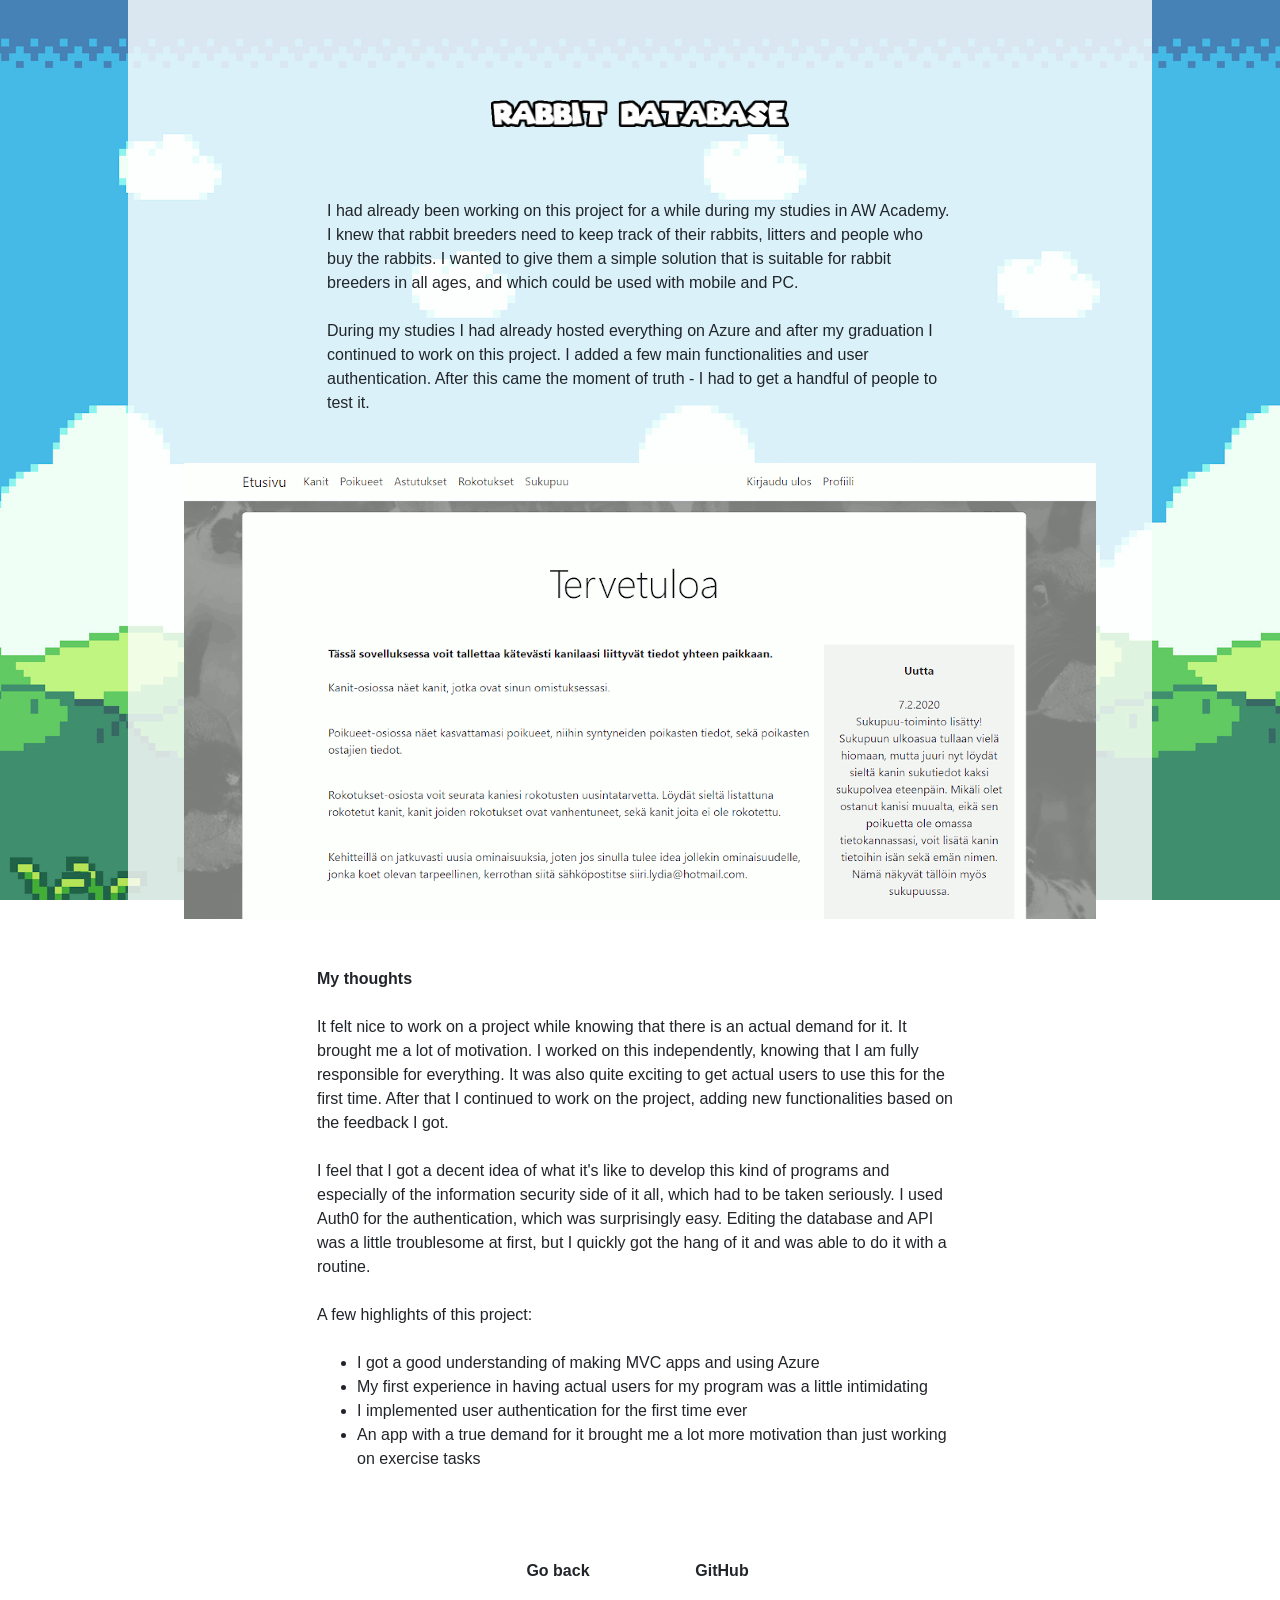
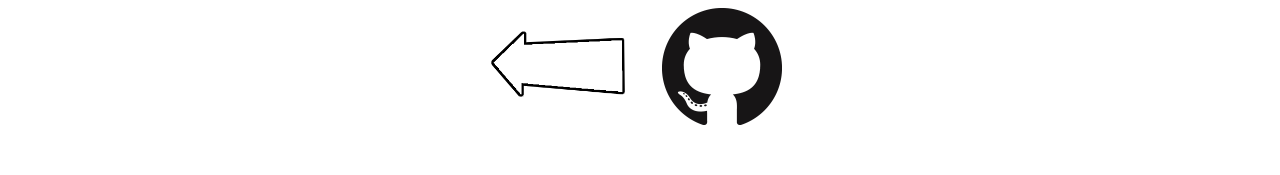
<file: RabbitDatabase.html>
﻿<!DOCTYPE html>
<html>
<head>
    <meta name="viewport" content="width=device-width, initial-scale=1" />
    <title>Kanitietokanta - Siiri Helin</title>
    <link rel="stylesheet" href="https://stackpath.bootstrapcdn.com/bootstrap/4.4.1/css/bootstrap.min.css" integrity="sha384-Vkoo8x4CGsO3+Hhxv8T/Q5PaXtkKtu6ug5TOeNV6gBiFeWPGFN9MuhOf23Q9Ifjh" crossorigin="anonymous">

</head>
<body id="tausta">
    <link href="Taustakuvaharjoitus.css" rel="stylesheet" />
    <div id="content">
        <div class="container">
            <div class="row">
                <div class="col-sm-4"></div>
                <div class="col-sm-4">
                    <img src="img/rabbitdatabase.png" />
                </div>
                <div class="col-sm-4"></div>
            </div>
            <br />
            <br />
            <br />
            <div class="row">
                <div class="col-sm-2"></div>
                <div class="col-md-8">
                    I had already been working on this project for a while during my studies in AW Academy. I knew that 
                    rabbit breeders need to keep track of their rabbits, litters and people who buy the rabbits. 
                    I wanted to give them a simple solution that is suitable for rabbit breeders in all ages, and which 
                    could be used with mobile and PC. 
                    <br />
                    <br />
                    During my studies I had already hosted everything on Azure and after my graduation I continued to work 
                    on this project. I added a few main functionalities and user authentication. After this came the moment 
                    of truth - I had to get a handful of people to test it.
                    <br />
                    <br />
                    <div class="col-sm-2"></div>
                </div>

                <div class="col-sm-12" style="display:table-cell; vertical-align:middle; text-align:center">
                    <br />
                    <img src="img/kanitietokantakuvat.gif" />
                    <br />
                    <br />
                    <br />
                </div>
                <div class="row">
                    <div class="col-sm-2"></div>
                    <div class="col-sm-8">
                        <b>My thoughts</b>
                        <br />
                        <br />
                        It felt nice to work on a project while knowing that there is an actual demand for it. It brought me a lot 
                        of motivation. I worked on this independently, knowing that I am fully responsible for everything. It was 
                        also quite exciting to get actual users to use this for the first time. After that I continued to work on the 
                        project, adding new functionalities based on the feedback I got. 
                        <br />
                        <br />
                        I feel that I got a decent idea of what it's like to develop this kind of programs and especially of the information 
                        security side of it all, which had to be taken seriously. I used Auth0 for the authentication, which was surprisingly 
                        easy. Editing the database and API was a little troublesome at first, but I quickly got the hang of it and 
                        was able to do it with a routine.
                        <br />
                        <br />
                        A few highlights of this project:
                        <br />
                        <br />
                        <ul>
                            <li>I got a good understanding of making MVC apps and using Azure</li>
                            <li>My first experience in having actual users for my program was a little intimidating</li>
                            <li>I implemented user authentication for the first time ever </li>
                            <li>
                                An app with a true demand for it brought me a lot more motivation than just working on exercise tasks
                            </li>
                        </ul>
                        <br />
                        <br />
                        <br />


                    </div>
                </div>
                <div class="col-sm-2"></div>
            </div>
            <div class="row">
                <div class="col-sm-4"></div>
                <div class="col-sm-2" style="text-align:center">
                    <b>Go back</b>
                    <br />
                    <br />
                    <br />
                    <a href="Index-eng.html">
                        <img src="img/alkuunnuoli.png" />
                    </a>
                    <br />
                    <br />
                    <br />
                </div>
                <div class="col-sm-2" style="text-align:center">
                    <b>GitHub</b>
                    <br />
                    <br />
                    <a href="https://github.com/siirilydia/KaniTietoKanta">
                        <img src="img/GitHub-Mark-120px-plus.png" />
                    </a>

                    <br />
                    <br />
                    <br />
                </div>
                <div class="col-sm-4"></div>
            </div>
        </div>

    </div>
</body>
</html>
</file>
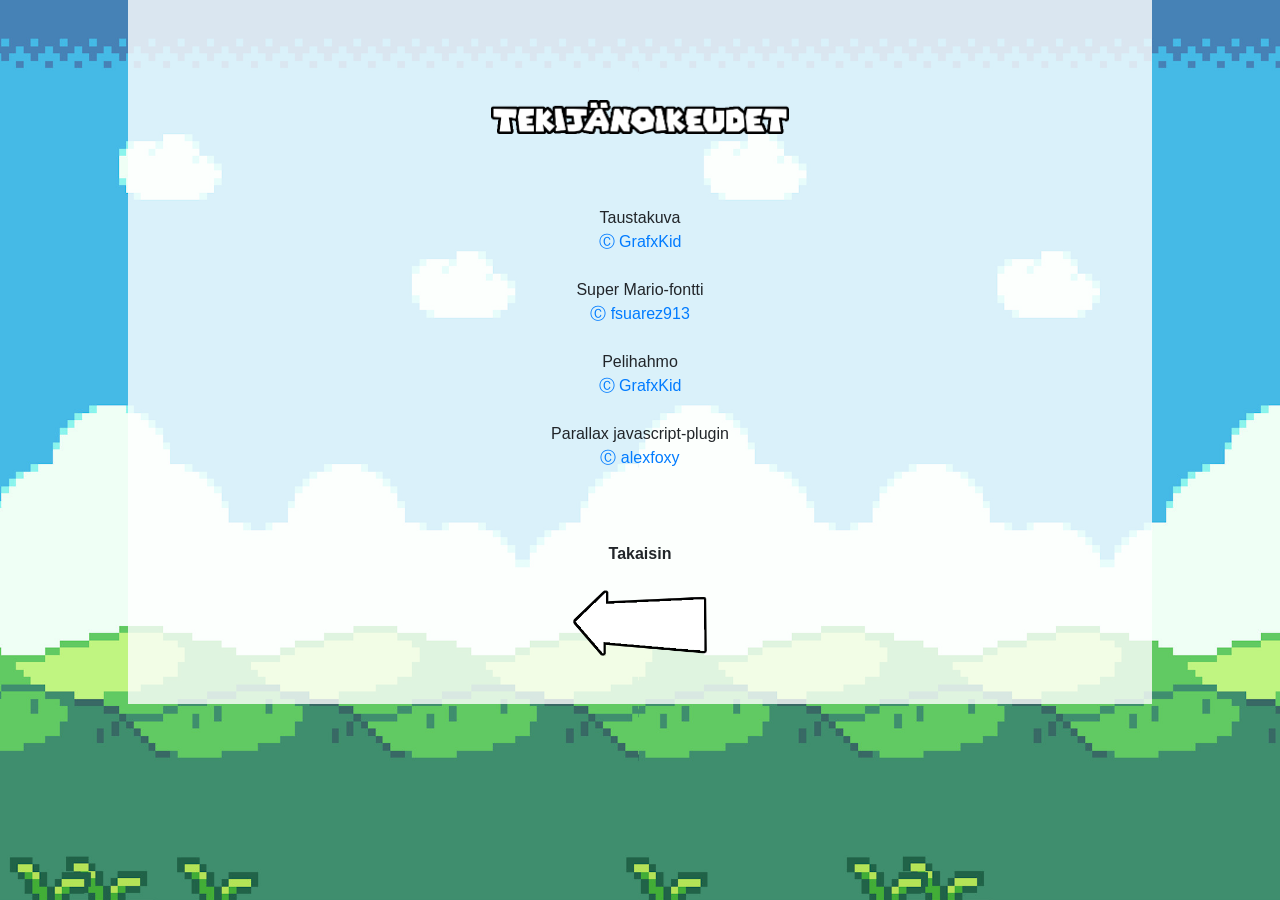
<file: Tekijänoikeudet.html>
﻿<!DOCTYPE html>
<html>
<head>
    <meta name="viewport" content="width=device-width, initial-scale=1" />
    <title>Tekijänoikeudet - Siiri Helin</title>
    <link rel="stylesheet" href="https://stackpath.bootstrapcdn.com/bootstrap/4.4.1/css/bootstrap.min.css" integrity="sha384-Vkoo8x4CGsO3+Hhxv8T/Q5PaXtkKtu6ug5TOeNV6gBiFeWPGFN9MuhOf23Q9Ifjh" crossorigin="anonymous">

</head>
<body id="tausta">
    <link href="Taustakuvaharjoitus.css" rel="stylesheet" />
    <div id="content">
        <div class="container">
            <div class="row">
                <div class="col-sm-4"></div>
                <div class="col-sm-4">
                    <img src="img/tekijänoikeudet.png" />
                </div>
                <div class="col-sm-4"></div>
            </div>
            <br />
            <br />
            <br />
            <div class="row">
                <div class="col-sm-2"></div>
                <div class="col-md-8" style="text-align:center">
                    Taustakuva
                    <br />
                    <a href="https://opengameart.org/content/arcade-platformer-assets">&#9400; GrafxKid</a>
                    <br />
                    <br />
                    Super Mario-fontti
                    <br />
                    <a href="https://www.dafont.com/super-mario-256.font">&#9400; fsuarez913</a>
                    <br />
                    <br />
                    Pelihahmo
                    <br />
                    <a href="https://opengameart.org/content/twiggy-sprites">&#9400; GrafxKid</a>
                    <br />
                    <br />
                   Parallax javascript-plugin
                    <br />
                    <a href="https://github.com/alexfoxy/laxxx">&#9400; alexfoxy</a>
                    <br />
                    <br />
                    <div class="col-sm-2"></div>
                </div>
            </div>
            <div class="row">
                <div class="col-sm-5"></div>
                <div class="col-sm-2" style="text-align:center">
                    <br />
                    <br />
                    <b>Takaisin</b>
                    <br />
                    <br />
                    <a href="index.html">
                        <img src="img/alkuunnuoli.png" />
                    </a>
                    <br />
                    <br />
                    <br />
                </div>
                <div class="col-sm-5"></div>
            </div>
        </div>

    </div>
</body>
</html>
</file>
<file: Taustakuvaharjoitus.css>
﻿
nav {
    top: 0px;
    position: fixed;
    width: 100%;
    background-color: white;
    text-align: center;
}

#tausta {
    background-image: url(../img/tausta.jpg);
    background-position: center;
    background-size: cover;
    background-attachment: fixed;
    align-content: center;
}

#content {
    border-width: 20px;
    border-color: #000000;
    margin-left: auto;
    margin-right: auto;
    padding-top: 100px;
    padding-left: 20px;
    padding-right: 20px;
    background-color: rgba(255, 255, 255, 0.8);
    background-size: contain;
    background-repeat: no-repeat;
    position: center;
    width: 80%;
}

#vasen {
    padding-top: 50px;
    margin-top: 50px;
    margin-left: 40px;
    margin-right: 600px;
    text-align: center;
    clear: left;
    background-image: url(../img/tiiliseina.png);
    background-size: contain;
    background-repeat: no-repeat;
    /*width: 410px;*/
    height: 400px;
    align-content: center;
    /*background-color: white;
    border: 3px solid #897a69;
    border-radius: 30px/30px;
    padding: 20px;
    width: 160px;
    margin-bottom: 10px;*/
}

#badge {
    margin-left: 20px;
    margin-right: 20px;
    padding: 40px;
    /*align-content: center;*/
    text-align: center;
    background-image: url(../img/badge.png);
    background-size: contain;
    background-repeat: no-repeat;
    /*width: 317px;*/
    height: 400px;
    /*background-color: white;
    border: 3px solid #897a69;
    border-radius: 30px/30px;*/
    /*padding: 20px;*/
    /*width: 160px;
    margin-bottom: 10px;*/
}

#vasentaso {
    width: 500px;
    height: 92px;
    margin-right: 600px;
    background-image: url(../img/taso.png);
    background-size: cover;
}
/*#vasen2 {
    float: left;
    clear: left;
    background-color: white;
    border: 3px solid #897a69;
    border-radius: 30px/30px;
    padding: 20px;
    width: 160px;
}*/


#palsta {
    /*float:*/
    /*width: 400px;*/
}
/*#ontop {
    visibility: visible;
    background-color: white !important;
    float: right;
    border: 3px solid #897a69;
    border-radius: 30px/30px;
    padding: 20px;
    width: 140px;
    background-color: white;
    margin-right: 20px;
    margin-top: 20px;
}*/

/*#kuvaus:first-line {
    text-align:center;
}*/

#oikea {
    margin-right: 40px;
    margin-left: 600px;
    text-align: center;
    clear: right;
    /*vertical-align: central;*/
    /*float:right;*/
    /*width: 900px;
    border: 3px solid #897a69;
    border-radius: 30px/30px;
    padding-left: 20px;
    background-color: rgba(255,255,255,0.8);*/
    /*opacity: 0.9*/
}

#oikeataso {
    width: 300px;
    height: 92px;
    background-image: url(../img/taso.png);
    background-size: contain;
}

h3 {
    text-align: center;
}

img {
    max-width: 100%;
    height: auto;
}

.kuva {
    margin-left: auto;
    margin-right: auto;
    display: block;
}
</file>
